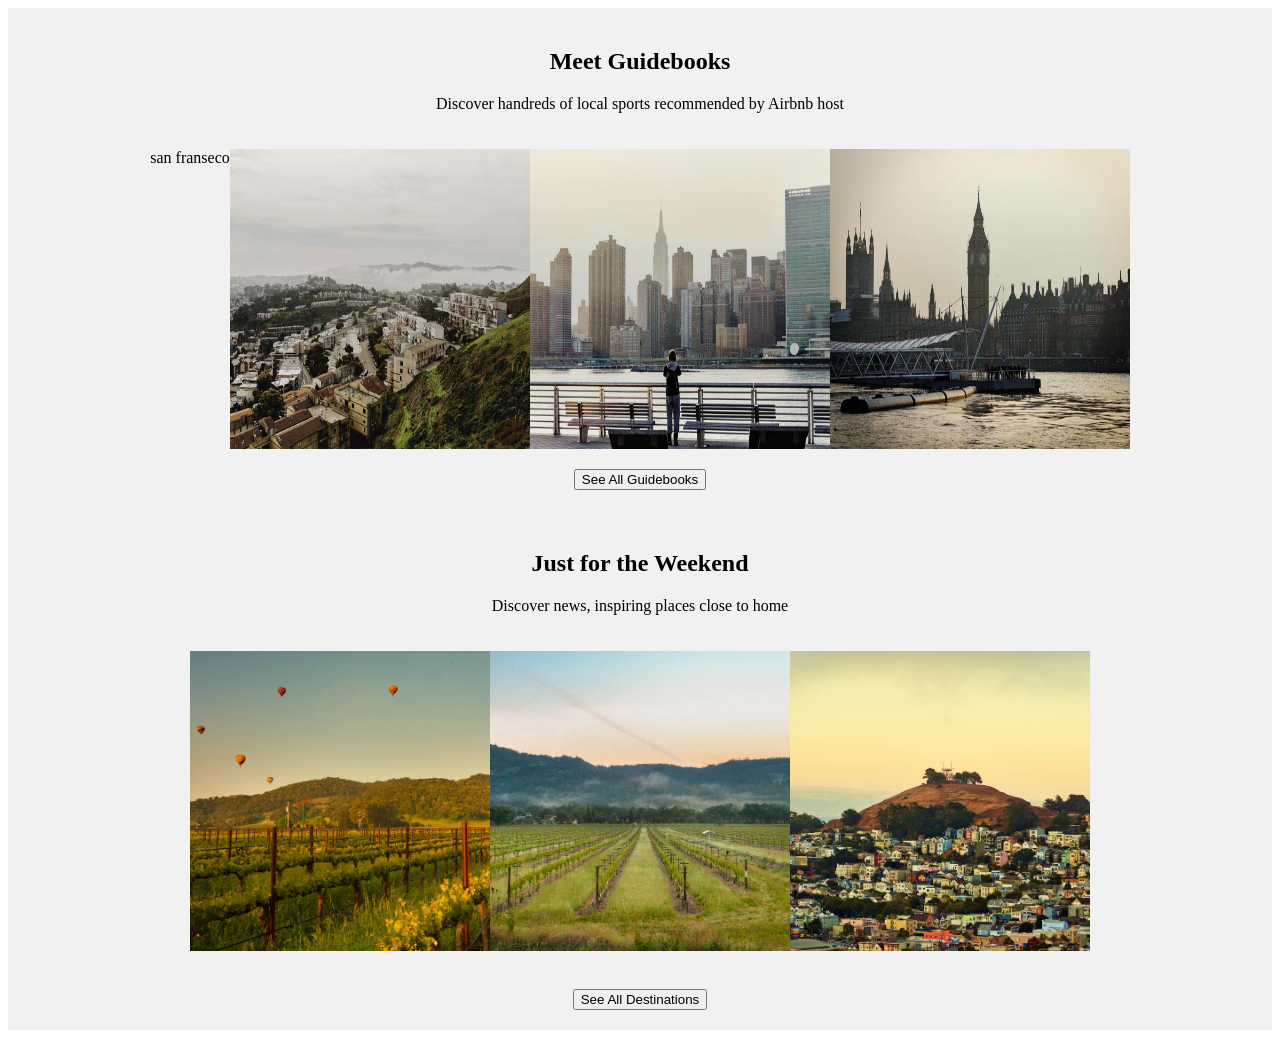
<file: Week_02/Homework/01-airbnb-layout/index.html>
<!DOCTYPE html>
<html lang="en">
<head>
  <meta charset="UTF-8">
  <meta name="viewport" content="width=device-width, initial-scale=1">
  <link rel="stylesheet" type="text/css" href="css/style.css">
  <title>Hello Front-End</title>
</head>
<body>
  <header>
       <h2>Meet Guidebooks</h2>
       <p>Discover handreds of local sports recommended by Airbnb host</p>
  </header>
  <div class="cont">
  <div class="row1">san franseco</div>
    <img src="img/san-francisco.jpg" style="height:300px; width:300px; alt="San Francisco">
    <img src="img/new-york.jpg" style="height:300px; width:300px; alt="New York">
    <img src="img/london.jpg" style="height:300px; width:300px; alt="London"></div></div>
     <div class="btn">
    <button>See All Guidebooks</button></div>
  </div>
  <div class="midtext">
      <h2>Just for the Weekend</h2>
      <p>Discover news, inspiring places close to home</p>
  </div>
  <div> <div class="cont2">
      <img src="img/napa.jpg" style="height:300px; width:300px; alt="Napa">
      <img src="img/sonoma.jpg" style="height:300px; width:300px; alt="Sonoma">
      <img src="img/san-francisco-2.jpg" style="height:300px; width:300px; alt="San Francisco"> </div>
      <div class="btn2"><br>
      <button>See All Destinations</button></div>
    </div>
  <footer>
  </footer>
</body>
</html>
</file>
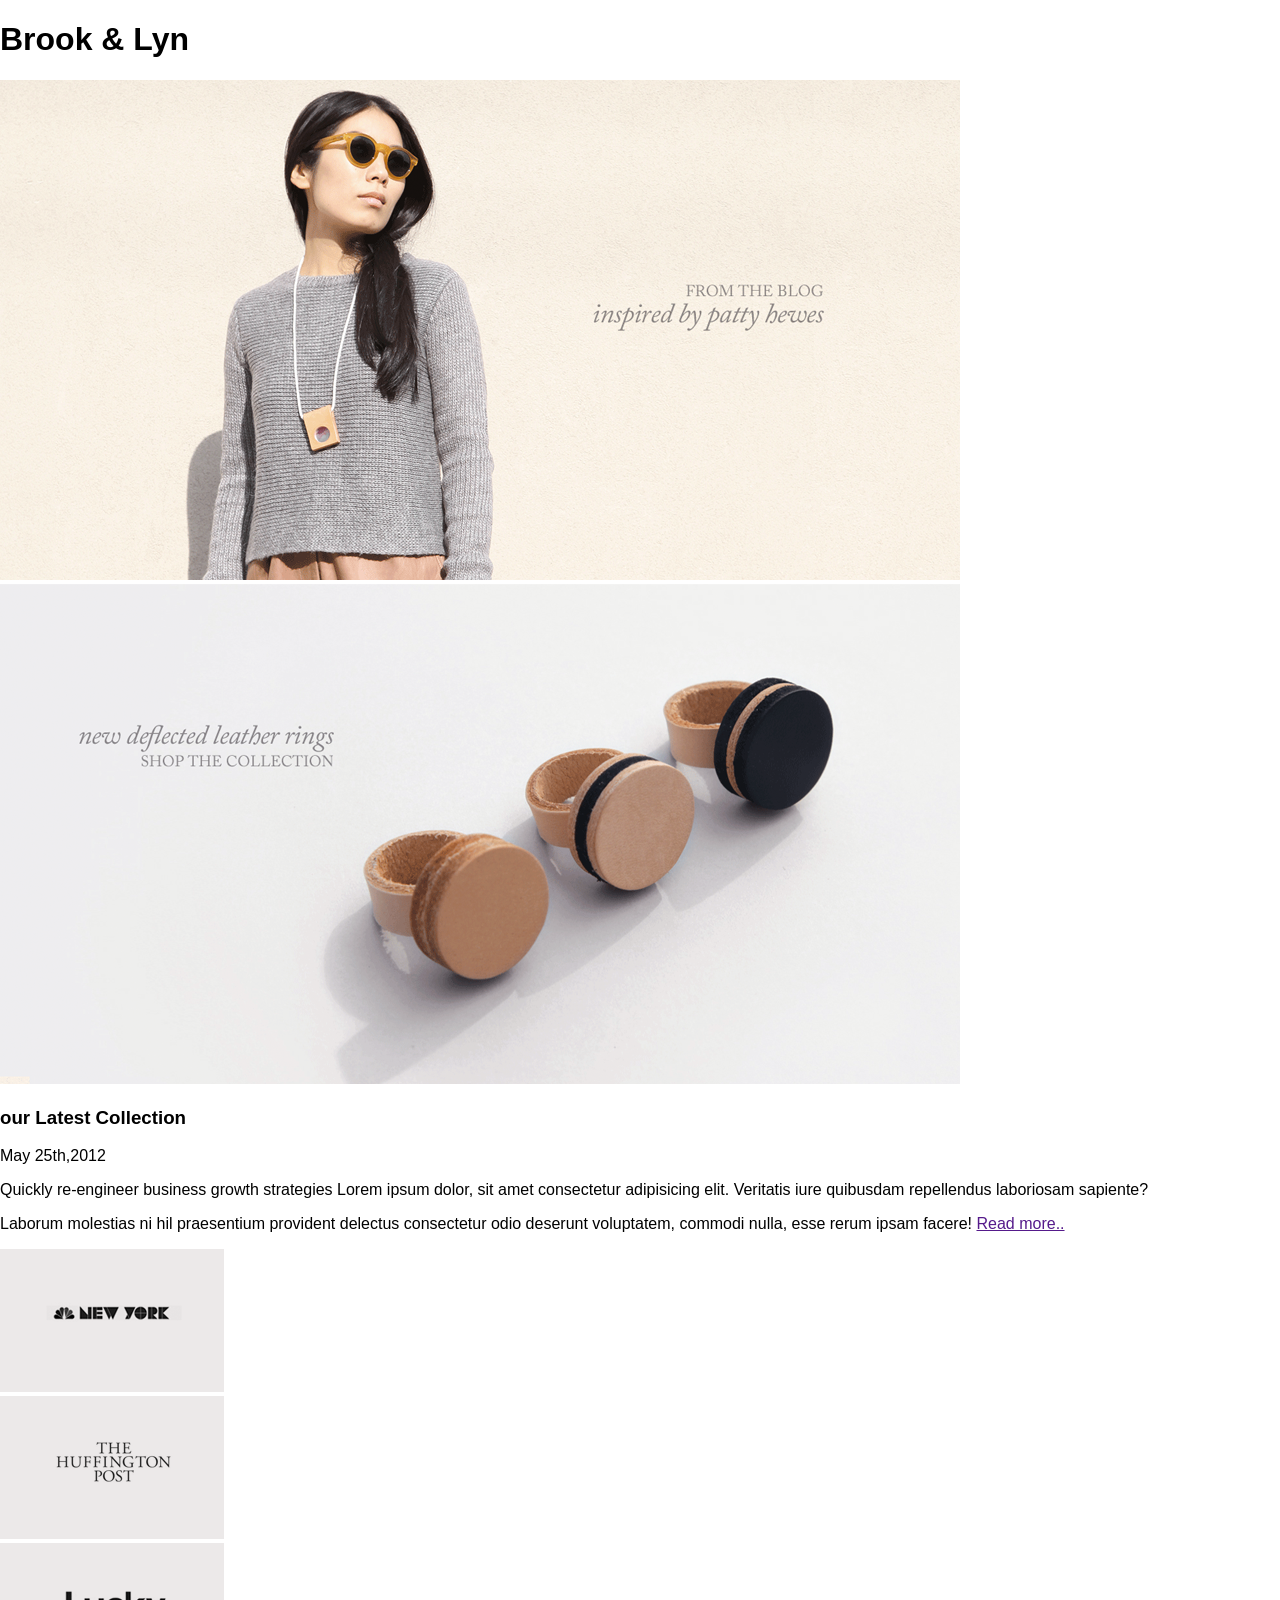
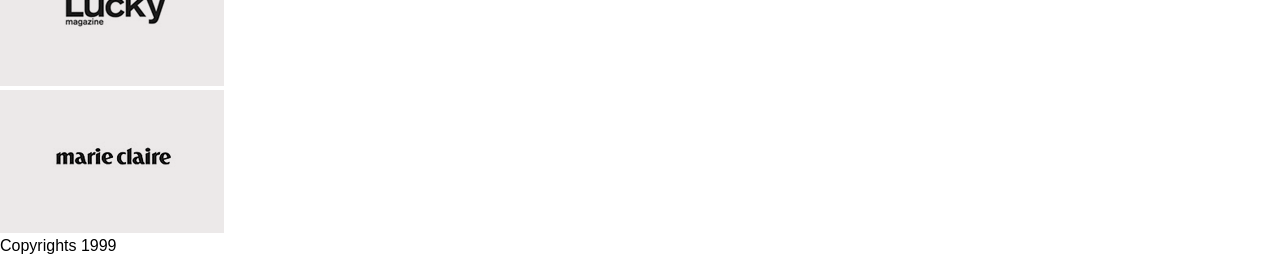
<file: Week_02/Homework/03-brooklyn-source_HW/index.html>
<!doctype html>
<html lang="en">
<head>
    	<meta charset="utf-8">
    	<meta name="description" content="">
    	<meta name="keywords" content="">
	
		<title>Brook &amp; Lyn</title>
		
		<!-- external CSS link -->
		<link rel="stylesheet" href="css/normalize.css">
		<link rel="stylesheet" href="css/style.css">
</head>

<body>
		<h1>Brook & Lyn</h1>
		<img class="head-img"  src="images/home-bloghero.png" alt="Home bloghero">
		<img class="head-img" src="images/home-rings.png" alt="Home rings">

	<div id="container">

<!-- <section> -->
<h3> our Latest Collection</h3>
<p class="date"> May 25th,2012</p>
<p>Quickly re-engineer business growth strategies Lorem ipsum dolor, sit amet consectetur adipisicing elit. Veritatis iure quibusdam repellendus laboriosam sapiente? </p>
<p>Laborum molestias ni hil praesentium provident delectus consectetur odio deserunt voluptatem, commodi nulla, esse rerum ipsam facere! <a href="" >Read more..
</a> 
</p>
</section>

<div class="four"></div><img class="logos" src="images/press-nbcnewyork.gif" alt=""></div>
<div class="four"><img class="logos" src="images/press-huffpost.gif" alt=""></div>
<div class="four"><img class="logos" src="images/press-logo_lucky.gif" alt=""></div>
<div class="four"><img class="logos" src="images/press-marieclaire.gif" alt=""></div>

<footer>Copyrights 1999 </footer>
	</div><!-- #container --> 
</body>
</html>
</file>
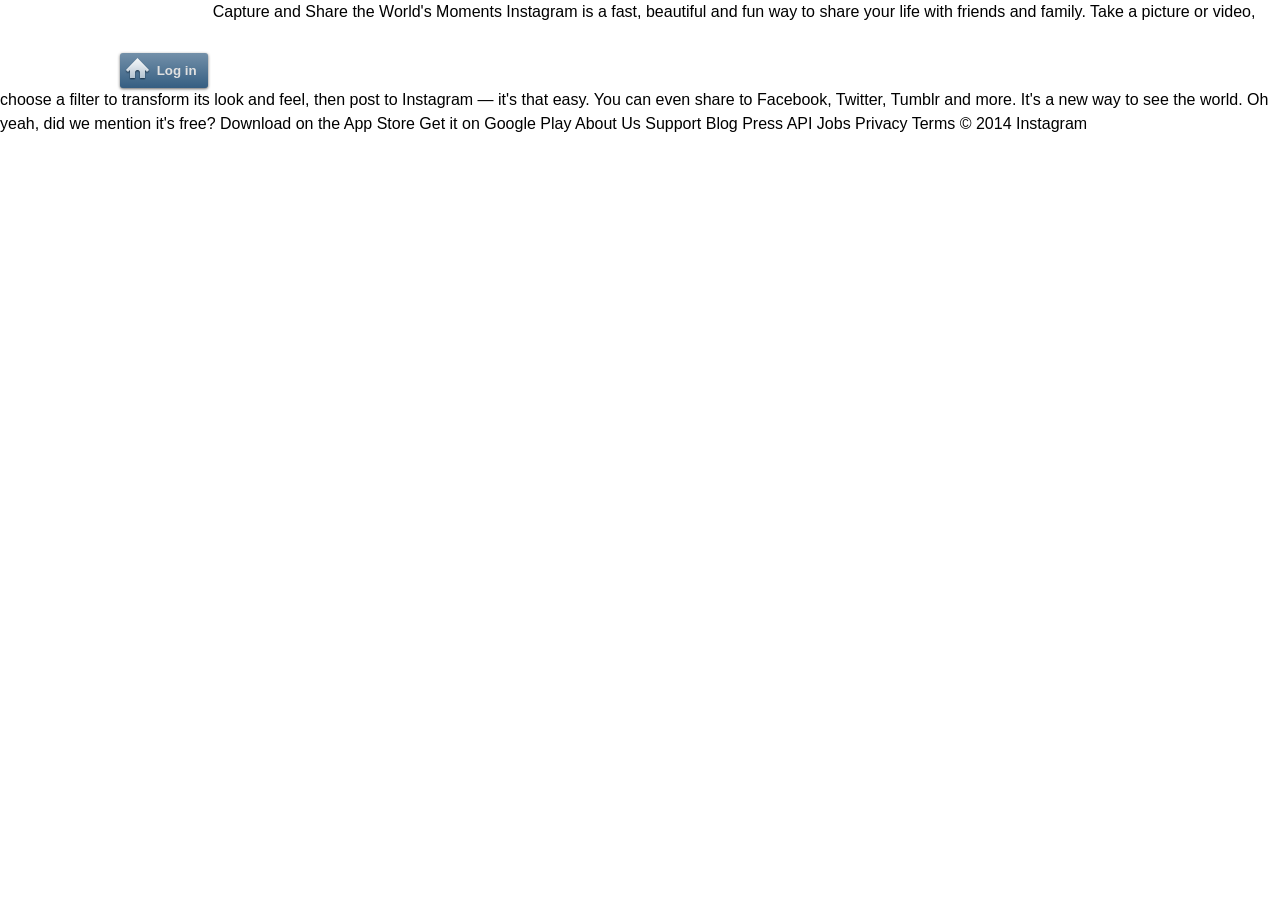
<file: Week_02/Homework/04-instagram-replication_LAB/index.html>
<!DOCTYPE html>
<html lang="en">
<head>
  <title>Instagram</title>
  <link href="css/main.css" rel="stylesheet">
</head>
<body>

<!-- Use this button for the login -->
<button class="btn_login"><span>Log in</span></button>

<!-- Use this content for the page where needed: -->
  Capture and Share the World's Moments

  Instagram is a fast, beautiful and fun way to share your life with friends and family.

  Take a picture or video, choose a filter to transform its look and feel, then post to Instagram &mdash; it's that easy. You can even share to Facebook, Twitter, Tumblr and more. It's a new way to see the world.

  Oh yeah, did we mention it's free?

  Download on the App Store
  Get it on Google Play

  About Us
  Support
  Blog
  Press
  API
  Jobs
  Privacy
  Terms

  &copy; 2014 Instagram
</body>
</html>
</file>
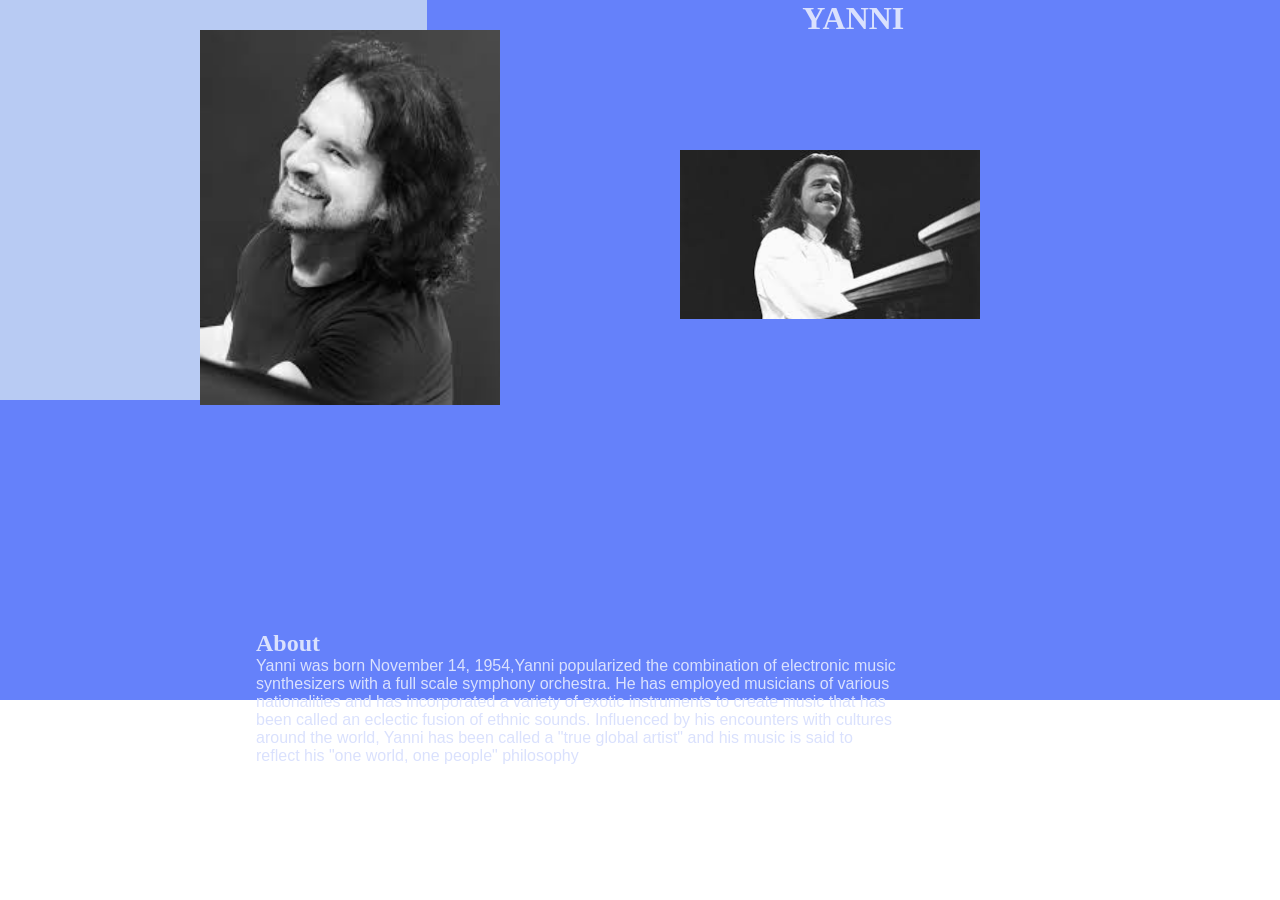
<file: Week_03/Homework/02-your-favorite-musician/index.html>
<!DOCTYPE html>
<html lang="en">
<head>
    <meta charset="UTF-8">
    <meta name="viewport" content="width=device-width, initial-scale=1.0">
    <meta http-equiv="X-UA-Compatible" content="ie=edge">
    <title>fav musician</title>
    <link rel="stylesheet" href="style.css">
</head>
<body>
    <div class="container">
        <div class="box1"> </div>
        <div class="box2"> 
            <h1>YANNI</h1>
        </div>
        <div class="box3">
            <img src="pic1.jpg" alt="yanni">
        </div>
        <div class="box4">
            <img src="pic2.jpg" alt="yanni">
        </div>
        <div class="box5"> </div>
        <div class="box6">
                <h2>About</h2>
                <p>Yanni was born November 14, 1954,Yanni popularized the combination of electronic music synthesizers with a full scale symphony orchestra.
                     He has employed musicians of various nationalities and has incorporated a variety of exotic instruments to create music that has been called an eclectic fusion of ethnic sounds.
                     Influenced by his encounters with cultures around the world,
                     Yanni has been called a "true global artist" and his music is said to reflect his "one world, one people" philosophy</p>

        </div>
    </div>
    
</body>
</html>
</file>
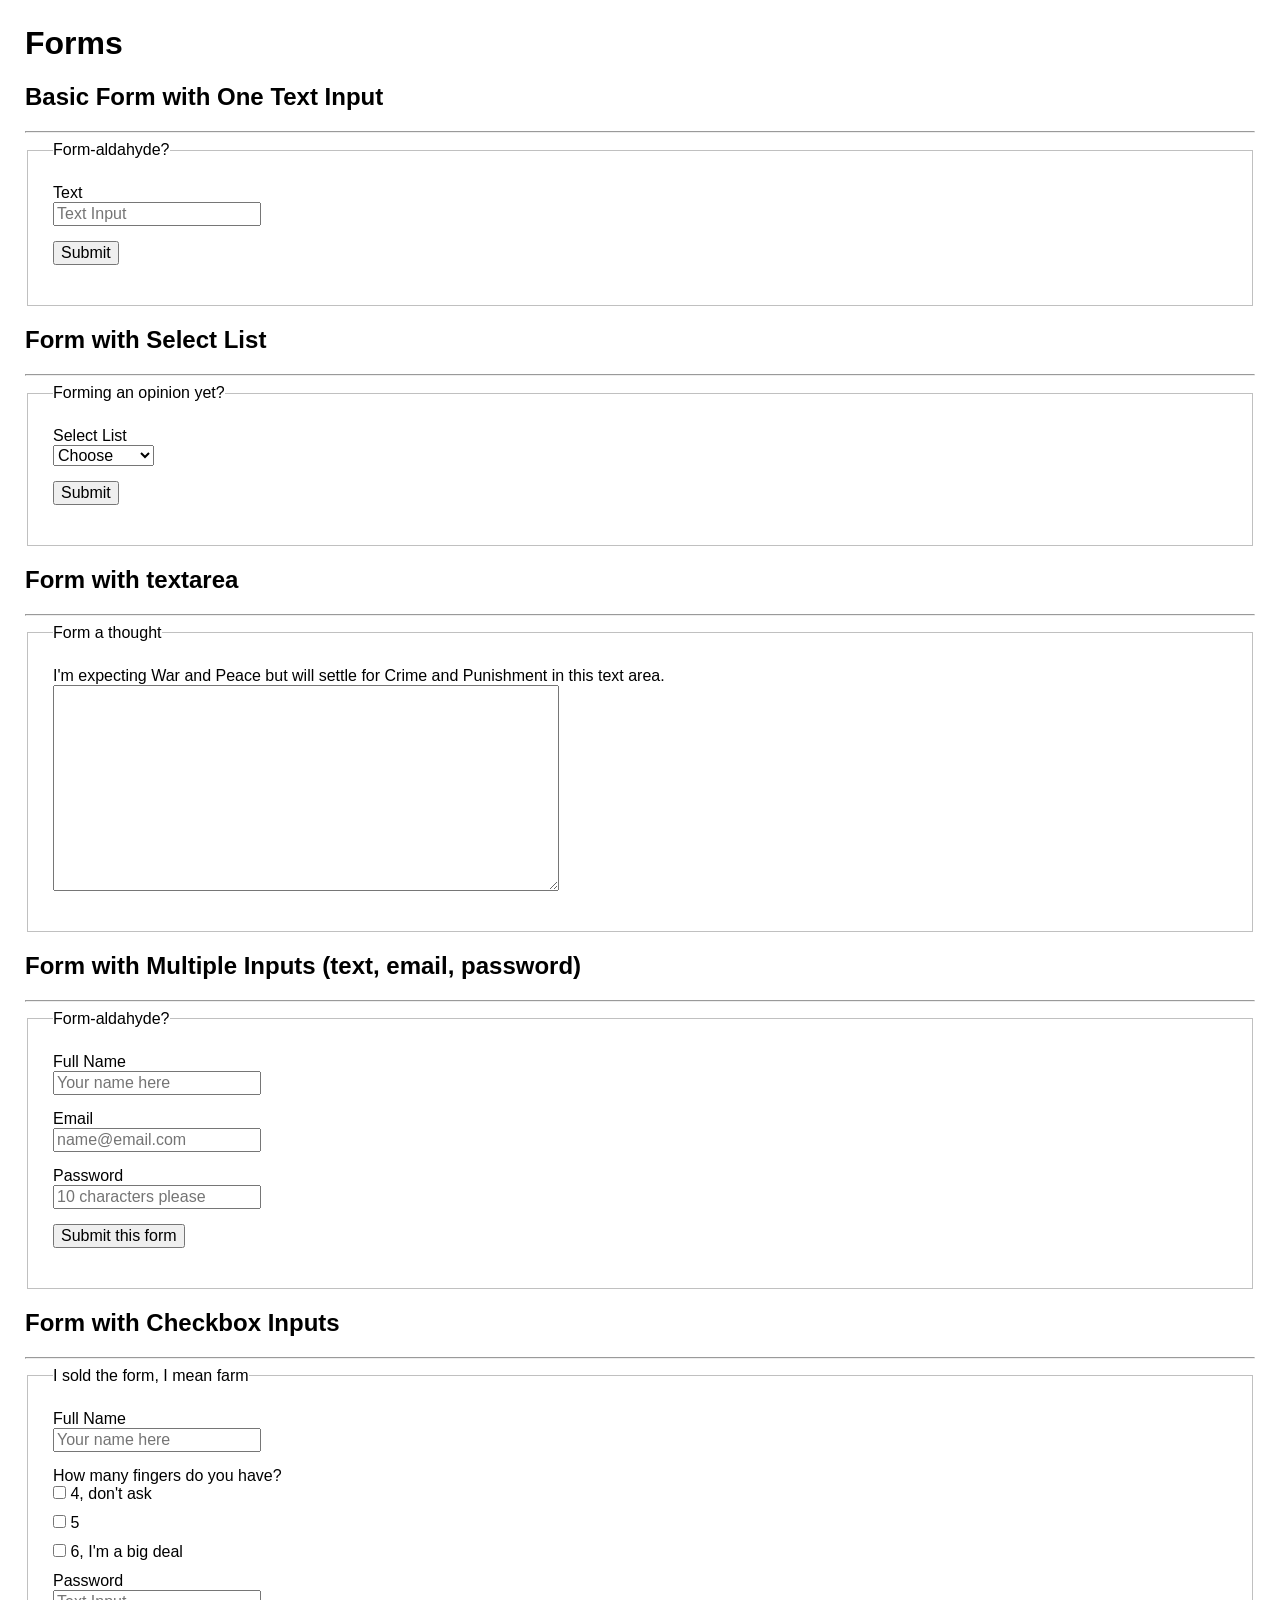
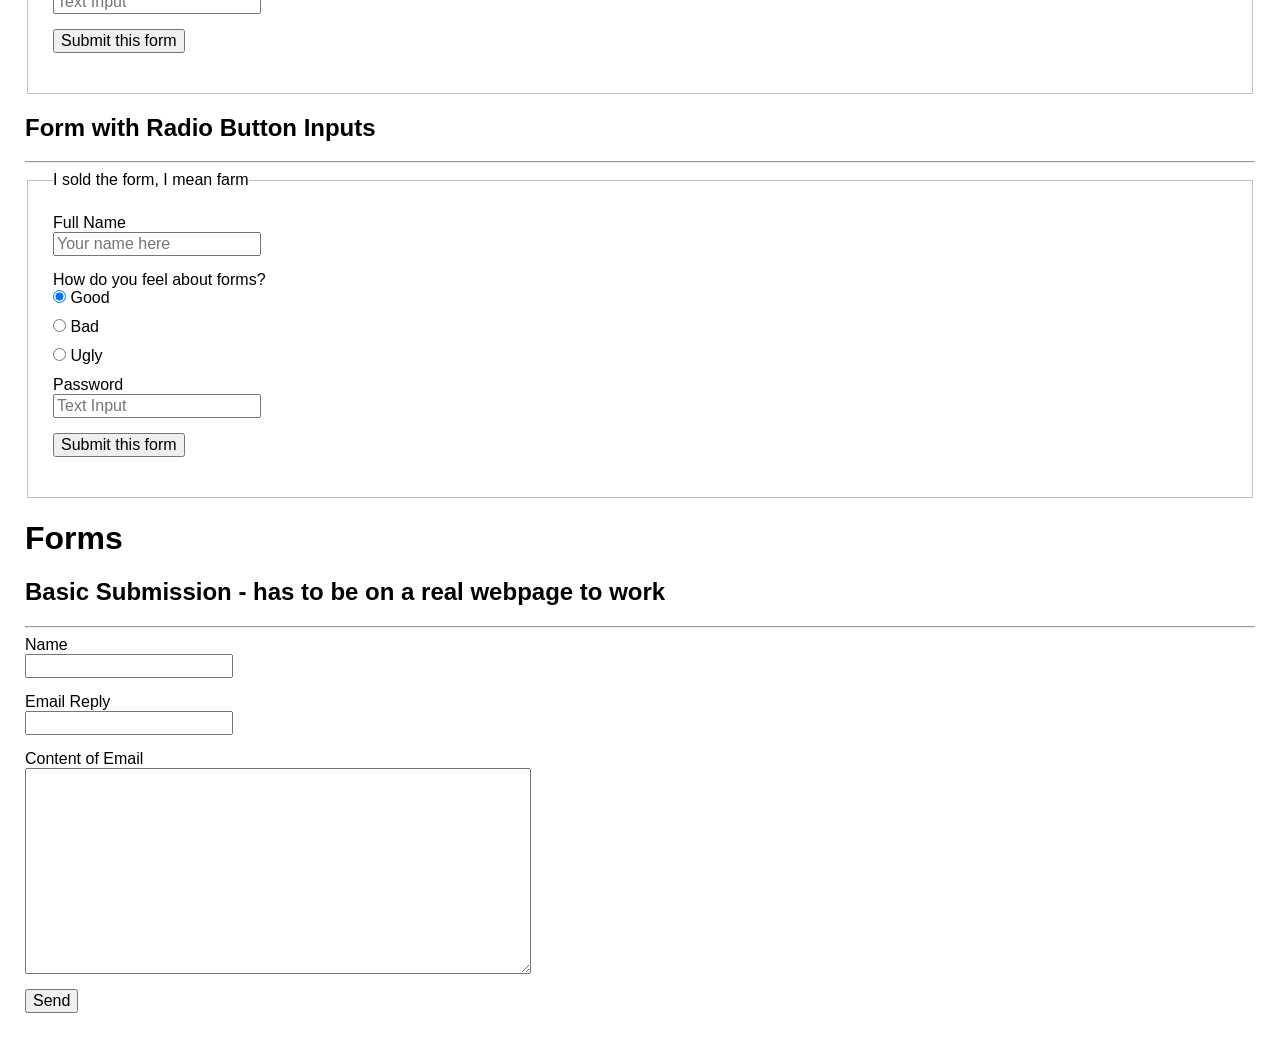
<file: Week_07/assignments/02-forming-up/index.html>
<!doctype html>
<html>
<head>
  <title>FORMS</title>
  <link rel="stylesheet" href="css/normalize.css">
  <link rel="stylesheet" href="css/main.css">
</head>
<body>
  <section class="forming-an-opinion">
    <h1 id="start-of-page">Forms</h1>
    <h2>Basic Form with One Text Input</h2>
    <hr>
    <form>
      <fieldset>
        <legend>Form-aldahyde?</legend>
        <label for="text">Text</label>
        <input type="text" id="text" placeholder="Text Input">
        <button type="submit">Submit</button>
      </fieldset>
    </form>
    <h2>Form with Select List</h2>
    <hr>
    <form>
      <fieldset>
        <legend>Forming an opinion yet?</legend>
        <label for="select">Select List</label>
        <select id="select">
          <option value>Choose</option>
          <optgroup label="Option Group 1">
            <option value>Option 1</option>
            <option value>Option 2</option>
          </optgroup>
        </select>
        <button type="submit">Submit</button>
      </fieldset>
    </form>
    <h2>Form with textarea</h2>
    <hr>
    <form>
      <fieldset>
        <legend>Form a thought</legend>
        <label for="textapalooza">I'm expecting War and Peace but will settle for Crime and Punishment in this text area.</label>
        <textarea id="textarea-1"></textarea>
      </fieldset>
    </form>
    <h2>Form with Multiple Inputs (text, email, password)</h2>
    <hr>
    <form>
      <fieldset>
        <legend>Form-aldahyde?</legend>
        <label for="full-name">Full Name</label>
        <input type="text" id="full-name" placeholder="Your name here">
        <label for="email">Email</label>
        <input type="text" id="email" placeholder="name@email.com">
        <label for="password">Password</label>
        <input type="text" id="password" placeholder="10 characters please">
        <input type="submit" value="Submit this form">
      </fieldset>
    </form>
    <h2>Form with Checkbox Inputs</h2>
    <hr>
    <form>
      <fieldset>
        <legend>I sold the form, I mean farm</legend>
        <label for="full-name">Full Name</label>
        <input type="text" id="full-name" placeholder="Your name here">
        <label for="checkbox-container">How many fingers do you have?</label>
        <div class="checkbox-container">
          <div class="checkbox">
            <input type="checkbox" id="checkbox1">
            <label for="checkbox1"><span>4, don't ask</span></label>
          </div>
          <div class="checkbox">
            <input type="checkbox" id="checkbox2">
            <label for="checkbox2"><span>5</span></label>
          </div>
          <div class="checkbox">
            <input type="checkbox" id="checkbox3">
            <label for="checkbox3"><span>6, I'm a big deal</span></label>
          </div>
        </div>
        <label for="password">Password</label>
        <input type="text" id="password" placeholder="Text Input">
        <input type="submit" value="Submit this form">
      </fieldset>
    </form>
    <h2>Form with Radio Button Inputs</h2>
    <hr>
    <form>
      <fieldset>
        <legend>I sold the form, I mean farm</legend>
        <label for="full-name">Full Name</label>
        <input type="text" id="full-name" placeholder="Your name here">
        <label for="radio-container">How do you feel about forms?</label>
        <div class="radio-container">
          <div class="radio">
            <input type="radio" id="radio1" name="radio-group" checked>
            <label for="radio1"><span>Good</span></label>
          </div>
          <div class="radio">
            <input type="radio" id="radio2" name="radio-group">
            <label for="radio2"><span>Bad</span></label>
          </div>
          <div class="radio">
            <input type="radio" id="radio3" name="radio-group">
            <label for="radio3"><span>Ugly</span></label>
          </div>
        </div>
        <label for="password">Password</label>
        <input type="text" id="password" placeholder="Text Input">
        <input type="submit" value="Submit this form">
      </fieldset>
    </form>
    <h1 id="start-of-page">Forms</h1>
    <h2>Basic Submission - has to be on a real webpage to work</h2>
    <hr>
    <form action="https://formspree.io/test@example.com" method="POST">
      <label for="fullname">Name</label>
      <input type="text" name="name" id="fullname">
      <label for="emailaddy">Email Reply</label>
      <input type="email" name="_replyto" id="emailaddy">
      <label for="the_content">Content of Email</label>
      <textarea name="the-content" id="the_content"></textarea>
      <input type="submit" value="Send">
    </form>
  </section>

  <script src="https://ajax.googleapis.com/ajax/libs/jquery/3.1.0/jquery.min.js"></script>
  <script src="js/main.js"></script>
</body>
</html>
</file>
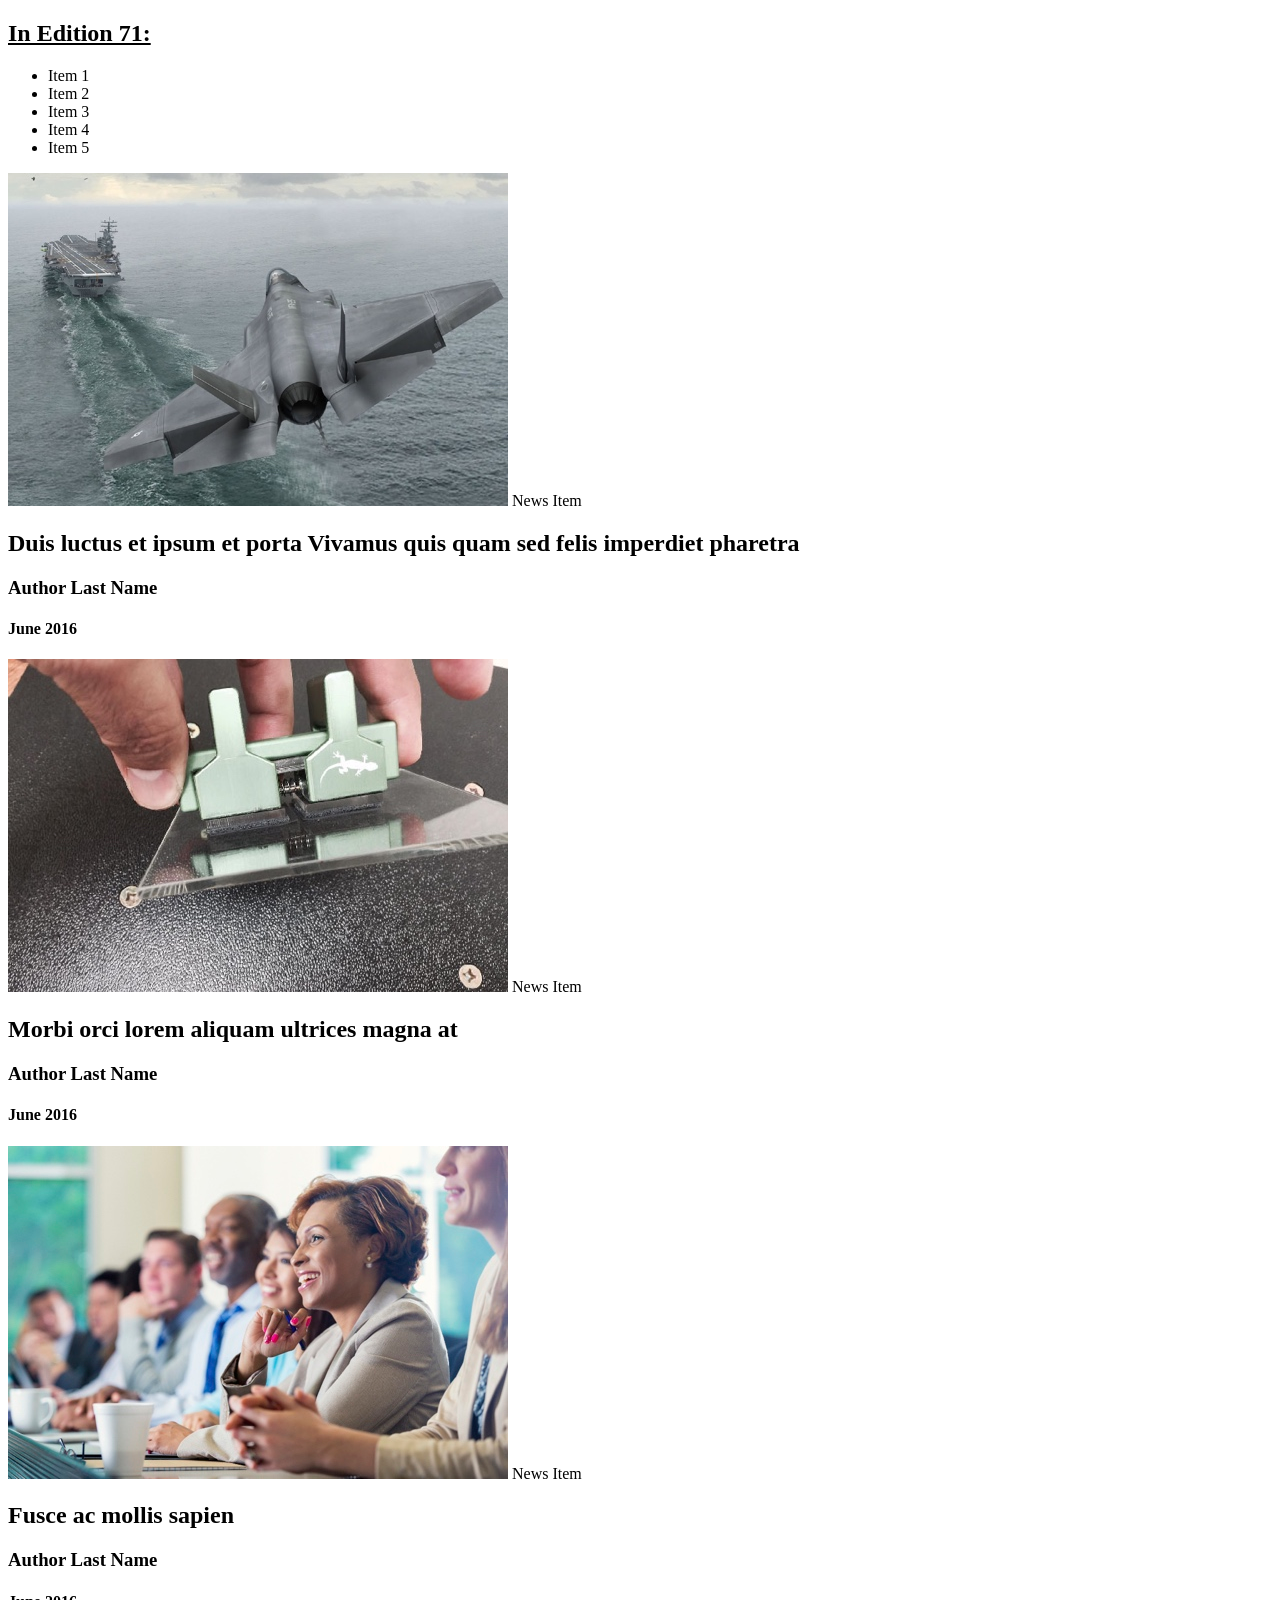
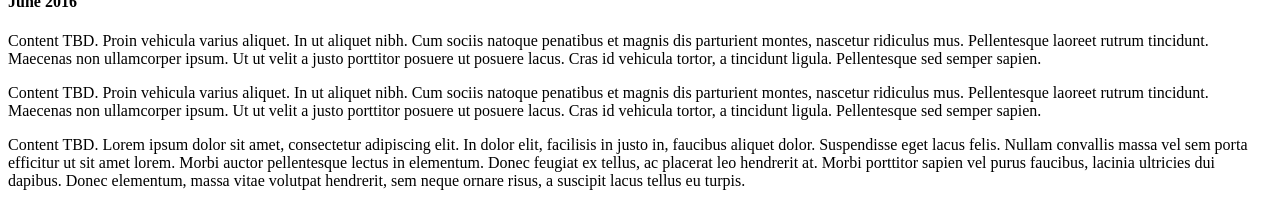
<file: Week_01/02_css_basics/assignments/05-css-experiment-time/index.html>
<!doctype html>
<html class="no-js" lang="en">
  <head>
    <meta charset="utf-8">
    <meta name="description" content="">
    <meta name="viewport" content="width=device-width, initial-scale=1">
    <title>AA Sample Page</title>

    <link rel="apple-touch-icon" href="apple-touch-icon.png">
    <link rel="stylesheet" href="main.css">
  </head>
  <body>

  <main class="aa">


    <!-- Issue Columns -->
    <section class="hp-issue-container">
      <div class="hp-issue-content">
        <h2 class="hp-issue-index">In Edition 71:</h2>
        <ul class="hp-issue-article-list">
          <li>Item 1</li>
          <li>Item 2</li>
          <li>Item 3</li>
          <li>Item 4</li>
          <li>Item 5</li>
        </ul>
      </div>
    </section>

    <!-- Homepage News Layout -->
    <section class="hp-news-container">
      <div class="hp-news-block-container hp-news-block-container-1">
        <img src="img/aa_sample_3_sized.jpg" alt="F-22 landing on aircraft carrier" />
        <span class="hp-news-category">News Item</span>
        <h2 class="hp-news-title">Duis luctus et ipsum et porta Vivamus quis quam sed felis imperdiet pharetra</h2>
        <h3 class="hp-news-author">Author Last Name</h3>
        <h4 class="hp-news-date">June 2016</h4>
      </div>
      <div class="hp-news-block-container hp-news-block-container-2">
        <img src="img/aa_sample_9_sized.jpg" alt="Electronic chip board" />
        <span class="hp-news-category">News Item</span>
        <h2 class="hp-news-title">Morbi orci lorem aliquam ultrices magna at</h2>
        <h3 class="hp-news-author">Author Last Name</h3>
        <h4 class="hp-news-date">June 2016</h4>
      </div>
      <div class="hp-news-block-container hp-news-block-container-3">
        <img src="img/aa_sample_7_sized.jpg" alt="Racially diverse board meeting" />
        <span class="hp-news-category">News Item</span>
        <h2 class="hp-news-title">Fusce ac mollis sapien</h2>
        <h3 class="hp-news-author">Author Last Name</h3>
        <h4 class="hp-news-date">June 2016</h4>
      </div>
    </section>
  </main>

  <footer class="footer-container">
    <div class="footer-block-container footer-block-container-1">
      <p>Content TBD. Proin vehicula varius aliquet. In ut aliquet nibh. Cum sociis natoque penatibus et magnis dis parturient montes, nascetur ridiculus mus. Pellentesque laoreet rutrum tincidunt. Maecenas non ullamcorper ipsum. Ut ut velit a justo porttitor posuere ut posuere lacus. Cras id vehicula tortor, a tincidunt ligula. Pellentesque sed semper sapien.</p>
    </div>
    <div class="footer-block-container footer-block-container-2">
      <p>Content TBD. Proin vehicula varius aliquet. In ut aliquet nibh. Cum sociis natoque penatibus et magnis dis parturient montes, nascetur ridiculus mus. Pellentesque laoreet rutrum tincidunt. Maecenas non ullamcorper ipsum. Ut ut velit a justo porttitor posuere ut posuere lacus. Cras id vehicula tortor, a tincidunt ligula. Pellentesque sed semper sapien.</p>
    </div>
    <div class="footer-block-container footer-block-container-3">
      <p>Content TBD. Lorem ipsum dolor sit amet, consectetur adipiscing elit. In dolor elit, facilisis in justo in, faucibus aliquet dolor. Suspendisse eget lacus felis. Nullam convallis massa vel sem porta efficitur ut sit amet lorem. Morbi auctor pellentesque lectus in elementum. Donec feugiat ex tellus, ac placerat leo hendrerit at. Morbi porttitor sapien vel purus faucibus, lacinia ultricies dui dapibus. Donec elementum, massa vitae volutpat hendrerit, sem neque ornare risus, a suscipit lacus tellus eu turpis.</p>
    </div>
  </footer>

  </body>
</html>
</file>
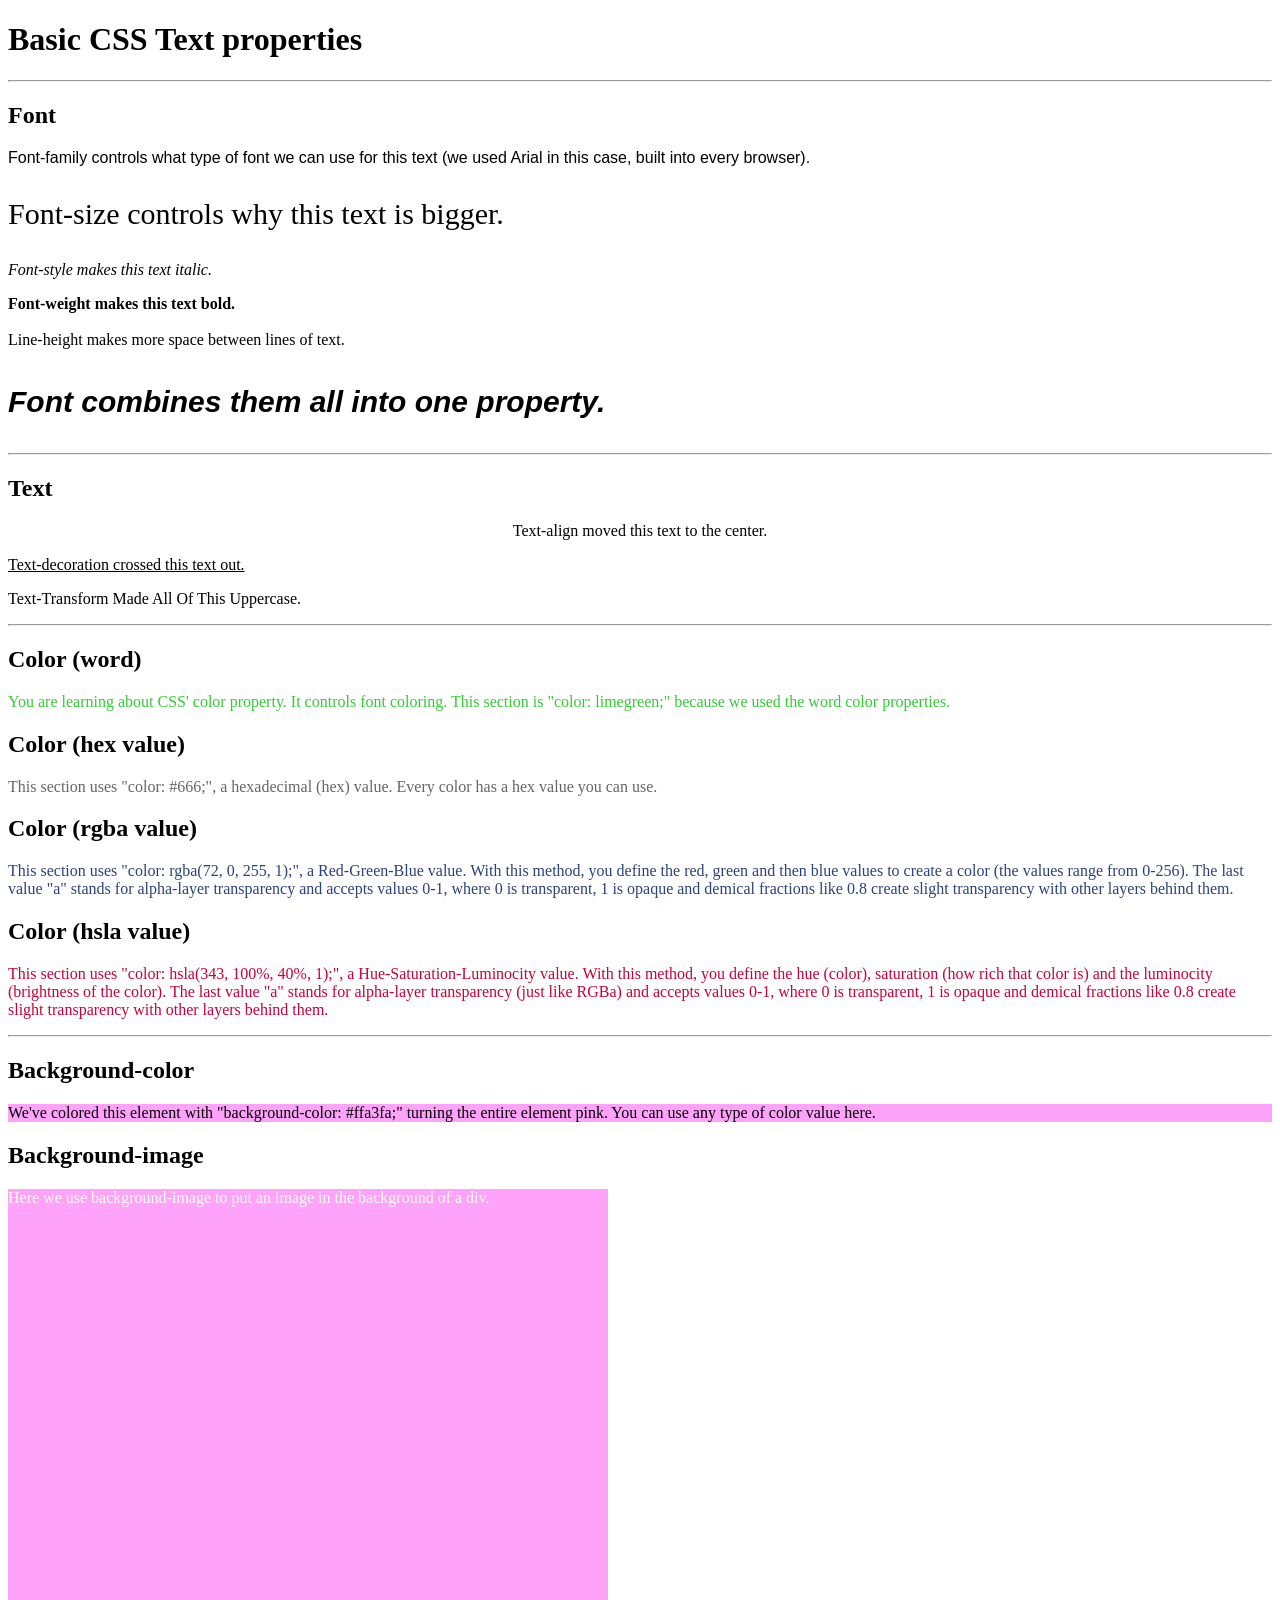
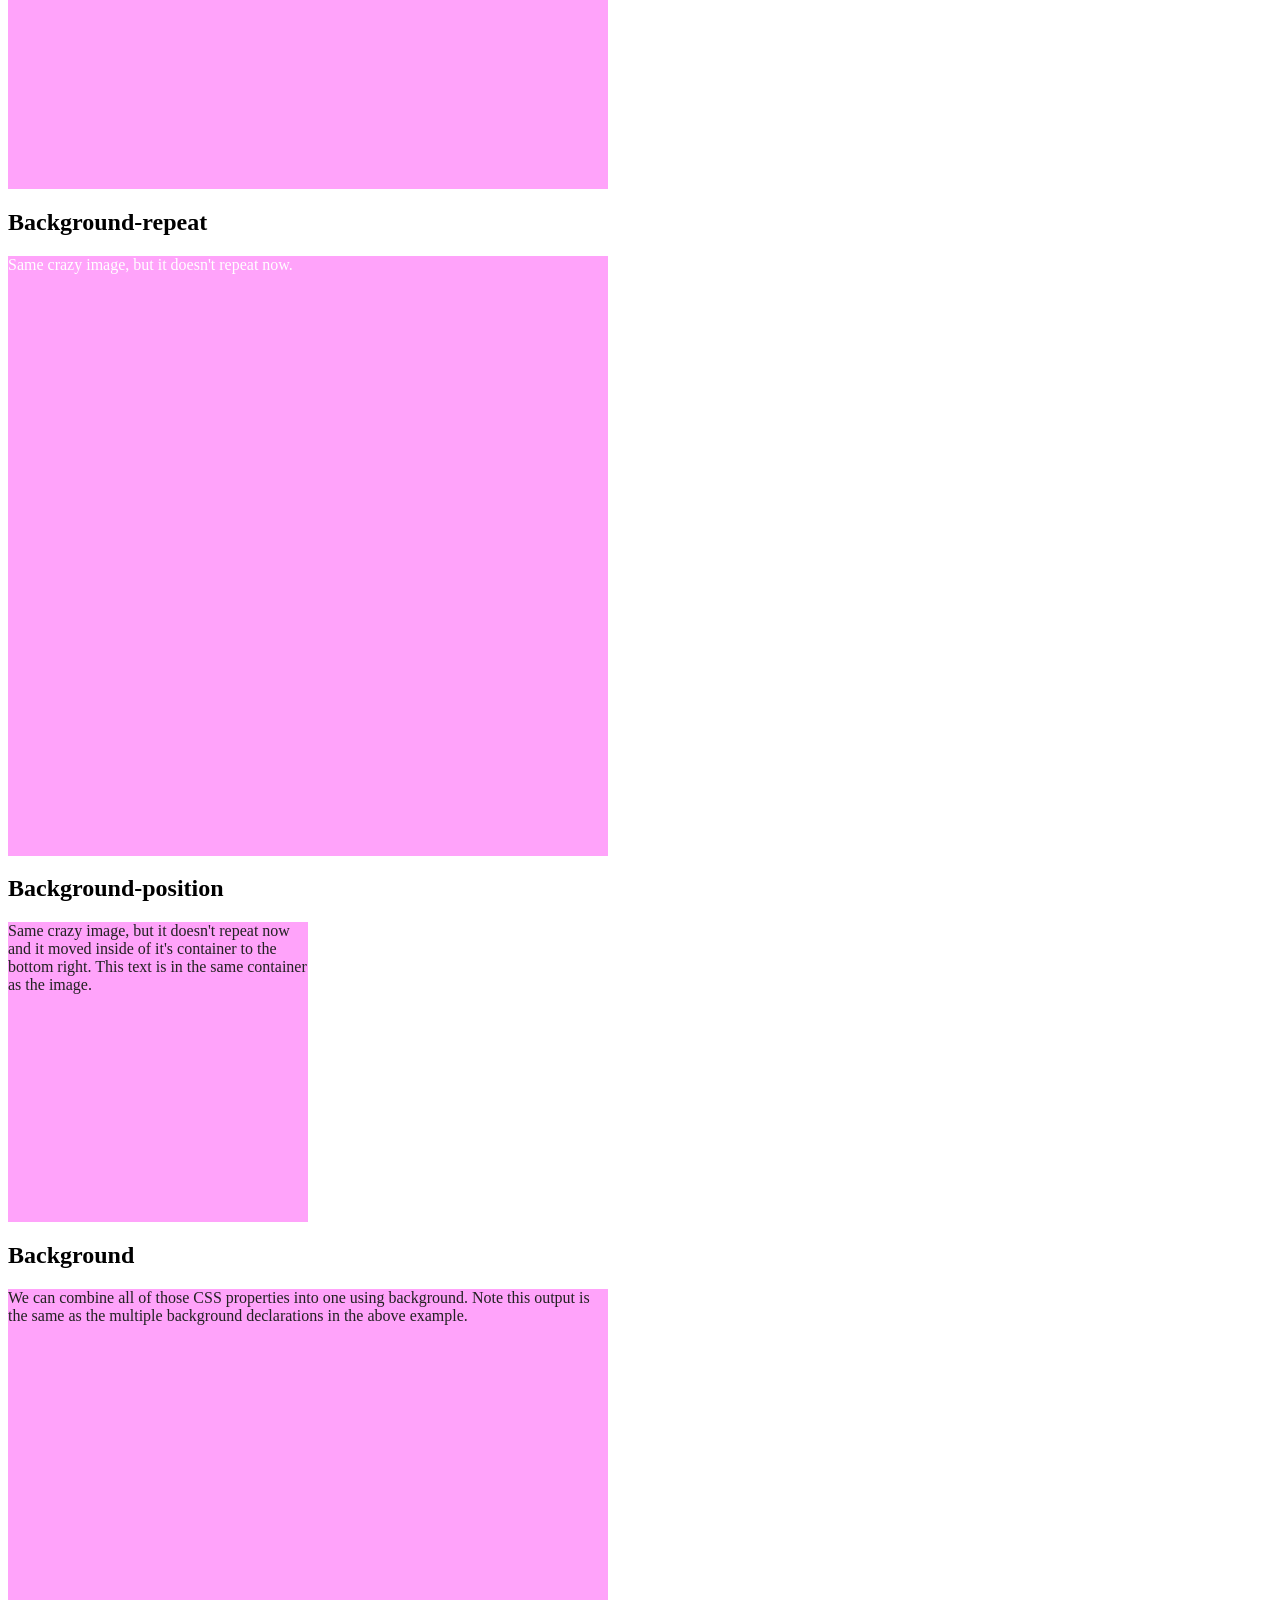
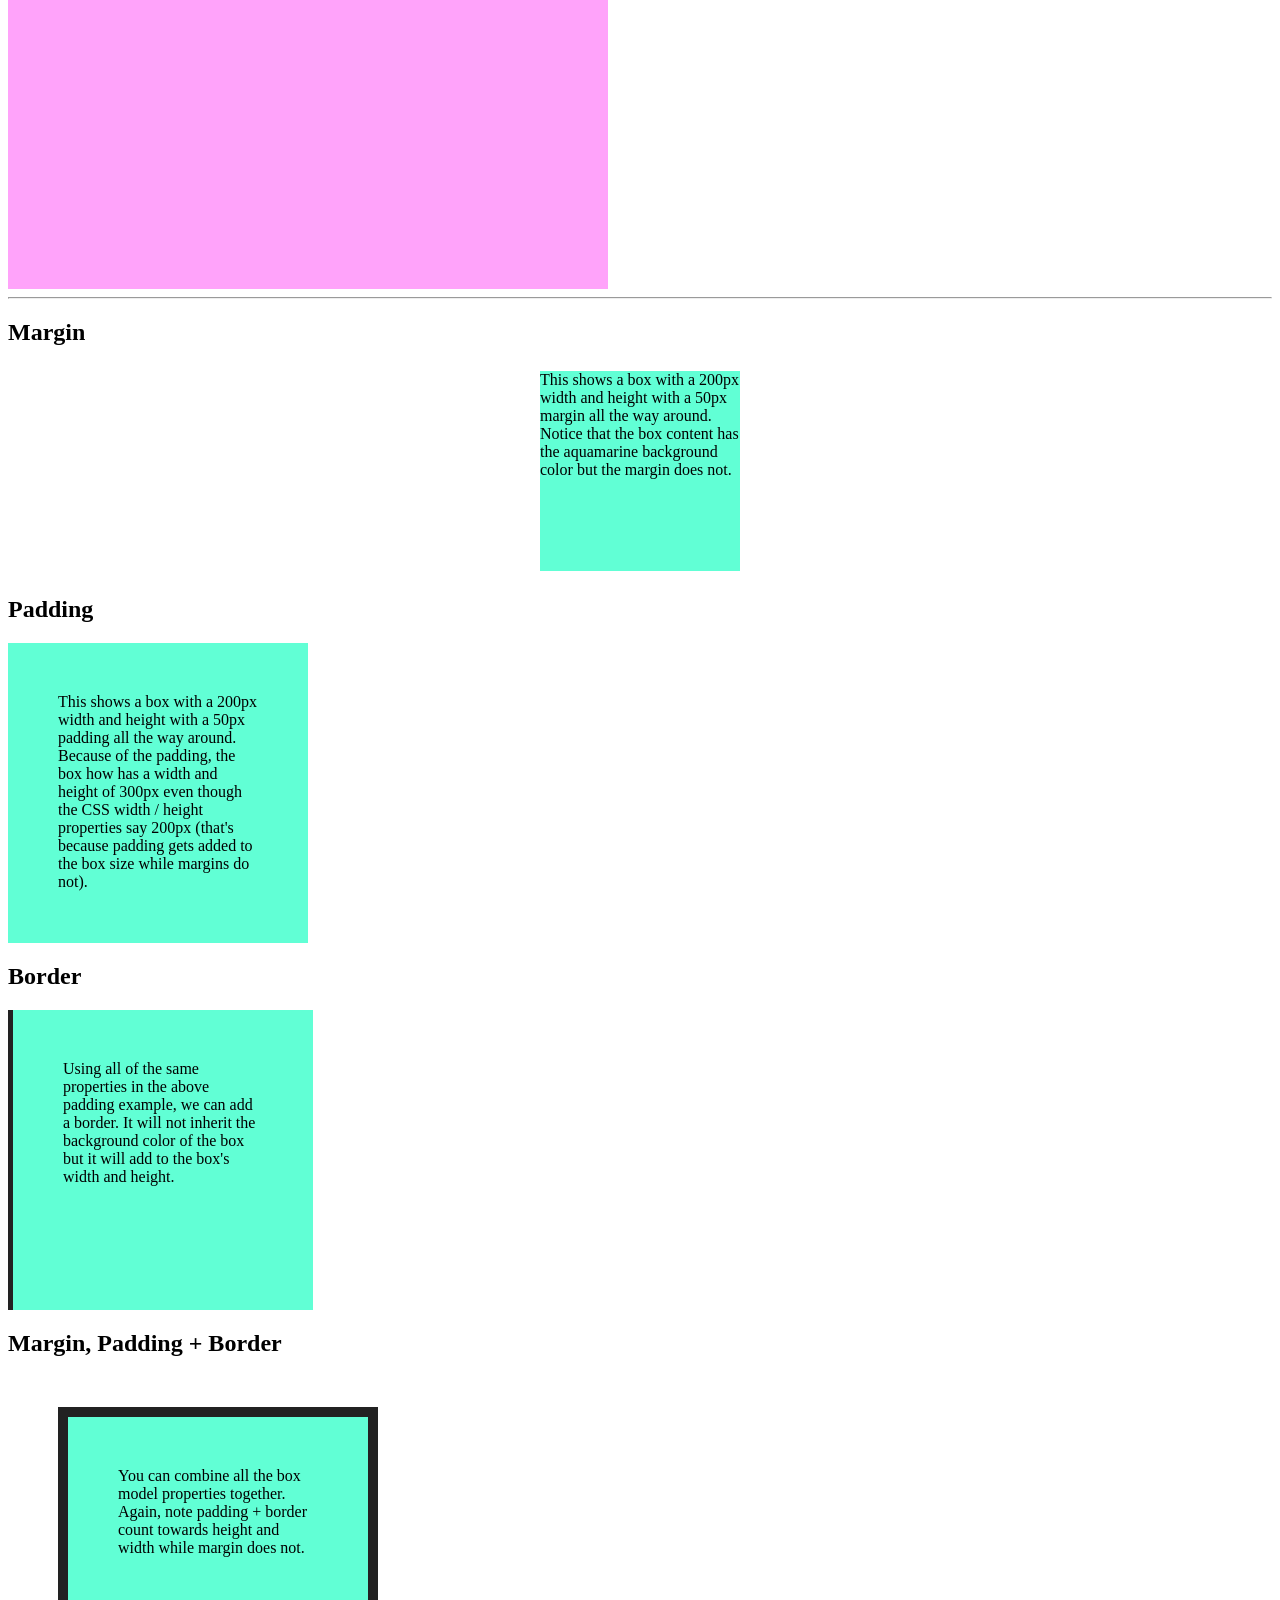
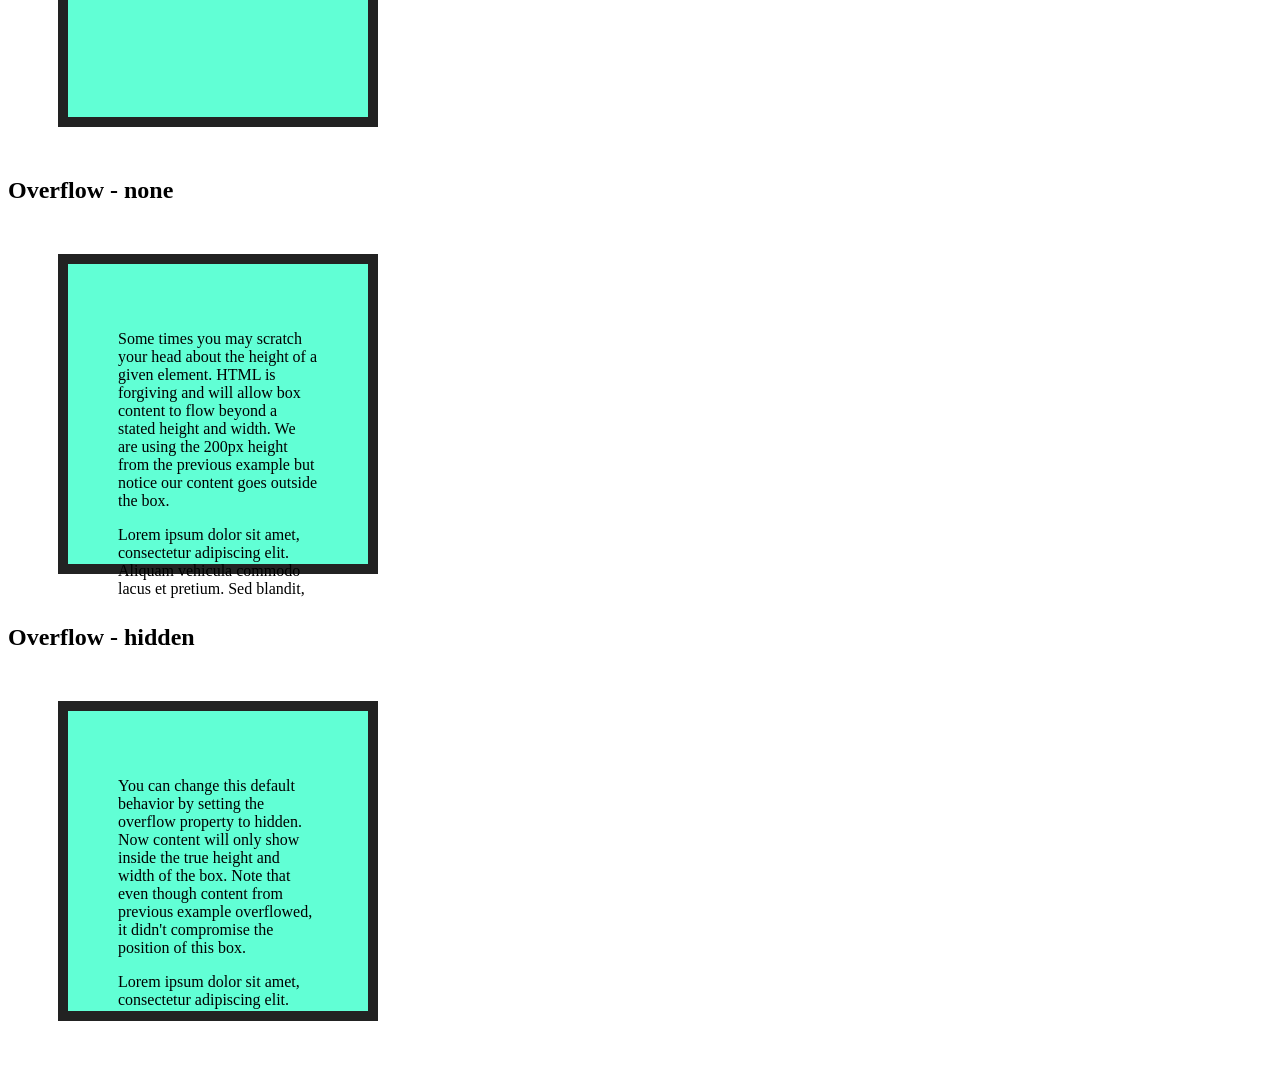
<file: Week_02/03_box_model/classwork/00-css-reference/index.html>
<!doctype html>
<html>
<head>
  <link rel="stylesheet" href="main.css">
</head>
<body>
  <h1>Basic CSS Text properties</h1>
  <hr>
  <div class="sample">
    <h2>Font</h2>
    <p class="sample-font-family">Font-family controls what type of font we can use for this text (we used Arial in this case, built into every browser).</p>
    <p class="sample-font-size">Font-size controls why this text is bigger.</p>
    <p class="sample-font-style">Font-style makes this text italic.</p>
    <p class="sample-font-weight">Font-weight makes this text bold.</p>
    <p class="sample-line-height">Line-height makes more space between lines of text.</p>
    <p class="sample-font">Font combines them all into one property.</p>
  </div>
  <hr>
  <section class="sample">
    <h2>Text</h2>
    <p class="sample-text-align">Text-align moved this text to the center.</p>
    <p class="sample-text-decoration">Text-decoration crossed this text out.</p>
    <p class="sample-text-transform">text-transform made all of this uppercase.</p>
  </section>
  <hr>
  <section class="sample">
    <h2>Color (word)</h2>
    <p class="sample-01">You are learning about CSS' color property. It controls font coloring. This section is "color: limegreen;" because we used the word color properties.</p>
  </section>
  <section class="sample">
    <h2>Color (hex value)</h2>
    <p class="sample-02">This section uses "color: #666;", a hexadecimal (hex) value. Every color has a hex value you can use.</p>
  </section>
  <section class="sample">
    <h2>Color (rgba value)</h2>
    <p class="sample-03">This section uses "color: rgba(72, 0, 255, 1);", a Red-Green-Blue value. With this method, you define the red, green and then blue values to create a color (the values range from 0-256). The last value "a" stands for alpha-layer transparency and accepts values 0-1, where 0 is transparent, 1 is opaque and demical fractions like 0.8 create slight transparency with other layers behind them.
  </section>
  <section class="sample">
    <h2>Color (hsla value)</h2>
    <p class="sample-04">This section uses "color: hsla(343, 100%, 40%, 1);", a Hue-Saturation-Luminocity value. With this method, you define the hue (color), saturation (how rich that color is) and the luminocity (brightness of the color). The last value "a" stands for alpha-layer transparency (just like RGBa) and accepts values 0-1, where 0 is transparent, 1 is opaque and demical fractions like 0.8 create slight transparency with other layers behind them.
  </section>
  <hr>
  <section class="sample">
    <h2>Background-color</h2>
    <div class="sample-05">We've colored this element with "background-color: #ffa3fa;" turning the entire element pink. You can use any type of color value here.</div>
  </section>
  <section class="sample">
    <h2>Background-image</h2>
    <div class="sample-06">Here we use background-image to put an image in the background of a div.</div>
  </section>
  <section class="sample">
    <h2>Background-repeat</h2>
    <div class="sample-07">Same crazy image, but it doesn't repeat now.</div>
  </section>
  <section class="sample">
    <h2>Background-position</h2>
    <div class="sample-08">Same crazy image, but it doesn't repeat now and it moved inside of it's container to the bottom right. This text is in the same container as the image.</div>
  </section>
  <section class="sample">
    <h2>Background</h2>
    <div class="sample-09">We can combine all of those CSS properties into one using background. Note this output is the same as the multiple background declarations in the above example.</div>
  </section>
  <hr>
  <section class="sample">
    <h2>Margin</h2>
    <div class="sample-10">This shows a box with a 200px width and height with a 50px margin all the way around. Notice that the box content has the aquamarine background color but the margin does not.</div>
  </section>
  <section class="sample">
    <h2>Padding</h2>
    <div class="sample-11">This shows a box with a 200px width and height with a 50px padding all the way around. Because of the padding, the box how has a width and height of 300px even though the CSS width / height properties say 200px (that's because padding gets added to the box size while margins do not).</div>
  </section>
  <section class="sample">
    <h2>Border</h2>
    <div class="sample-12">Using all of the same properties in the above padding example, we can add a border. It will not inherit the background color of the box but it will add to the box's width and height.</div>
  </section>
  <section class="sample">
    <h2>Margin, Padding + Border</h2>
    <div class="sample-13">You can combine all the box model properties together. Again, note padding + border count towards height and width while margin does not.</div>
  </section>
  <section class="sample">
    <h2>Overflow - none</h2>
    <div class="sample-14">
      <p>Some times you may scratch your head about the height of a given element. HTML is forgiving and will allow box content to flow beyond a stated height and width. We are using the 200px height from the previous example but notice our content goes outside the box.</p>
      <p>Lorem ipsum dolor sit amet, consectetur adipiscing elit. Aliquam vehicula commodo lacus et pretium. Sed blandit,</p>
    </div>
  </section>
  <section class="sample">
    <h2>Overflow - hidden</h2>
    <div class="sample-15">
      <p>You can change this default behavior by setting the overflow property to hidden. Now content will only show inside the true height and width of the box. Note that even though content from previous example overflowed, it didn't compromise the position of this box.</p>
      <p>Lorem ipsum dolor sit amet, consectetur adipiscing elit. Aliquam vehicula commodo lacus et pretium. Sed blandit, felis id mattis scelerisque, mi est pharetra quam, ac commodo magna magna vel justo. Suspendisse ultricies iaculis nulla eu ullamcorper. Suspendisse non est consequat, iaculis magna id, iaculis tellus. Nulla facilisis, tortor a feugiat porttitor, ex risus malesuada libero, quis faucibus mi purus eu lacus. In hac habitasse platea dictumst. Vivamus sollicitudin eros pretium ex sodales placerat lobortis eu quam. Praesent porttitor turpis nec congue euismod. Mauris dignissim, mauris feugiat commodo bibendum, ex ipsum congue nunc, a sagittis turpis risus at leo.</p>
    </div>
  </section>
</body>
</html>
</file>
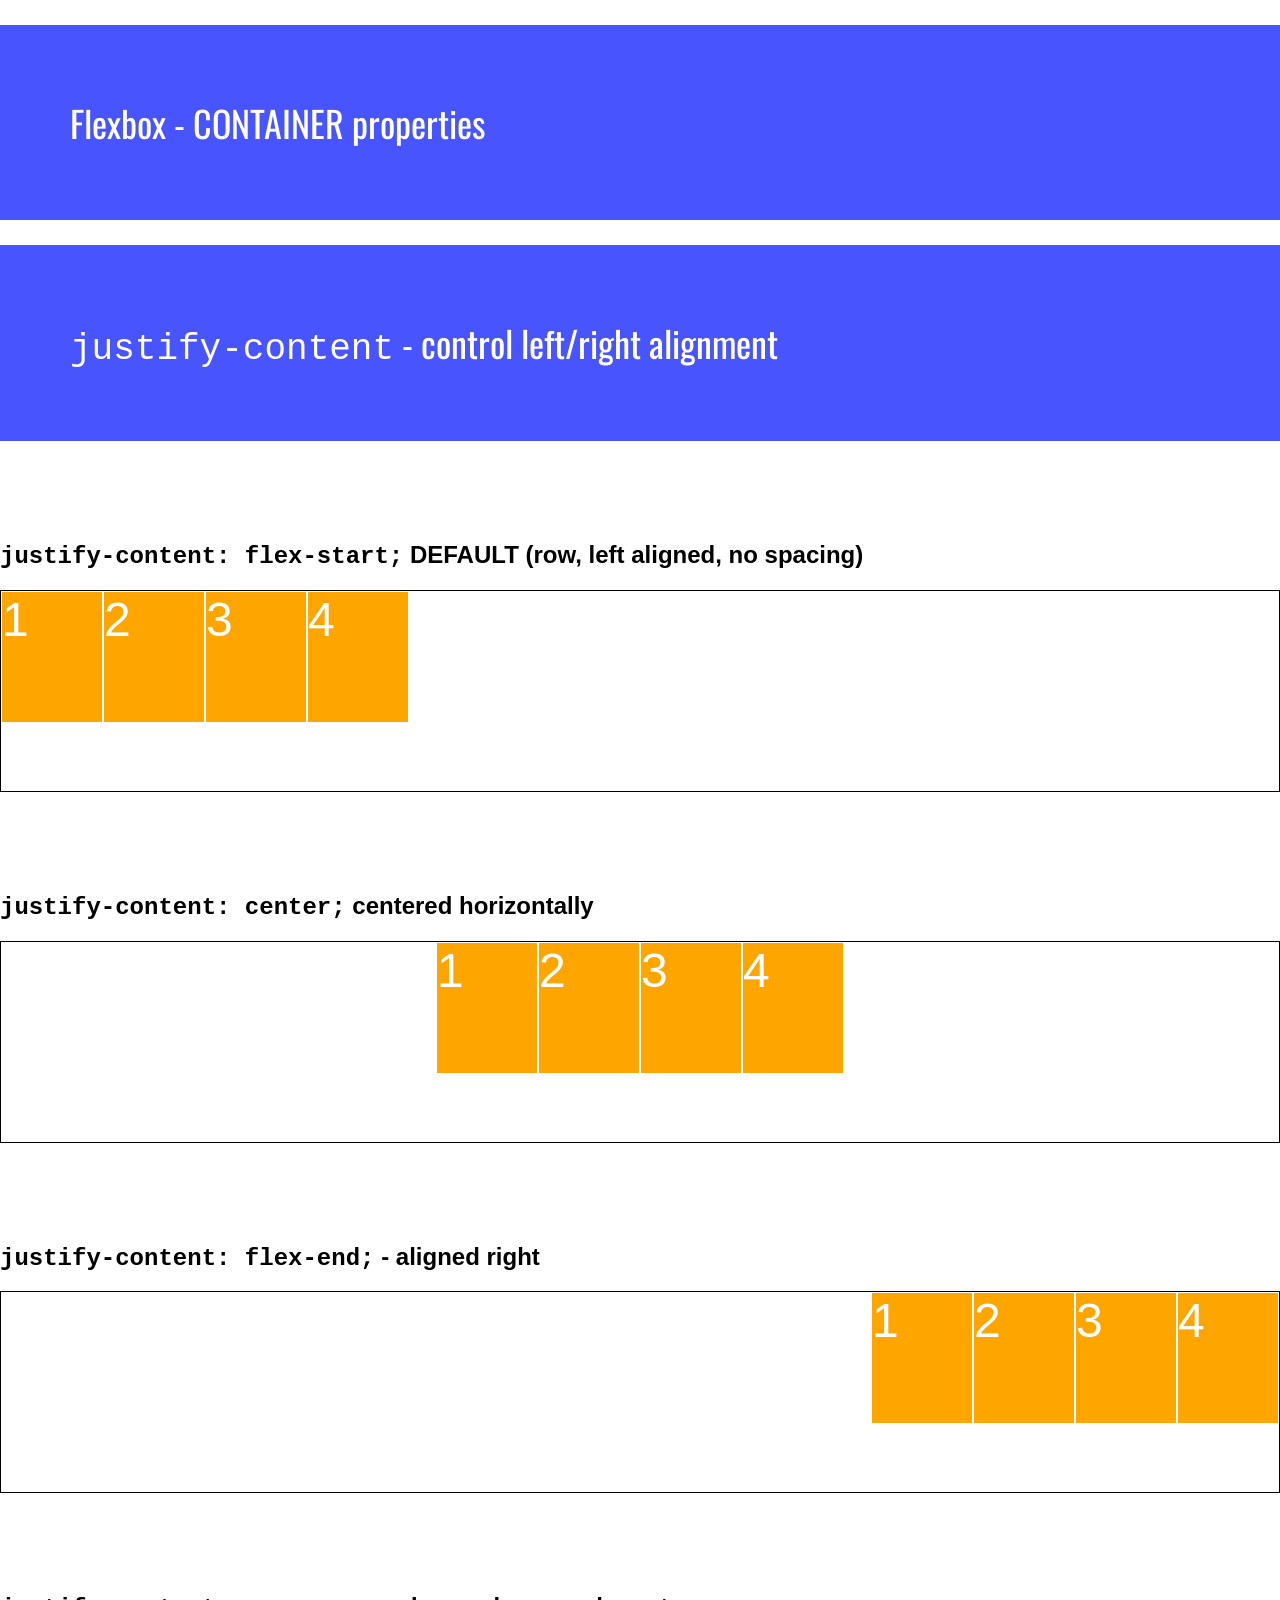
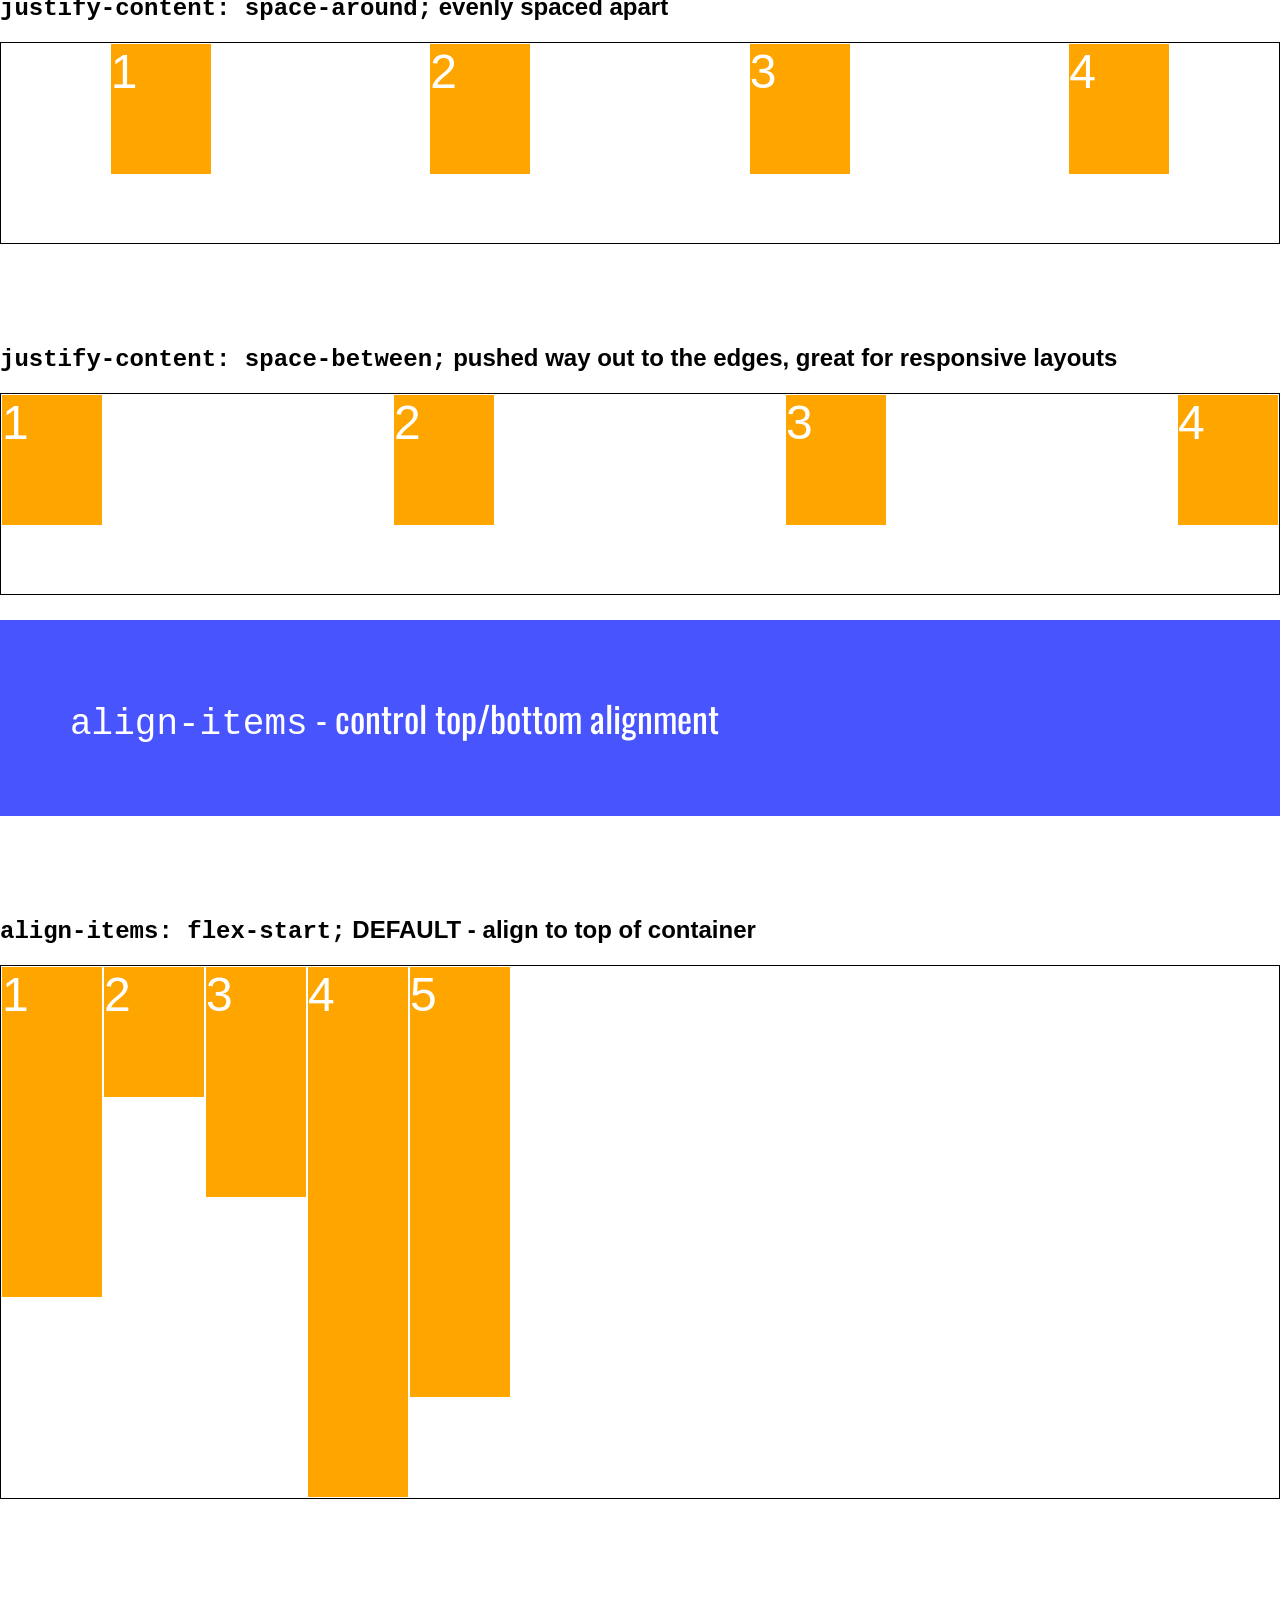
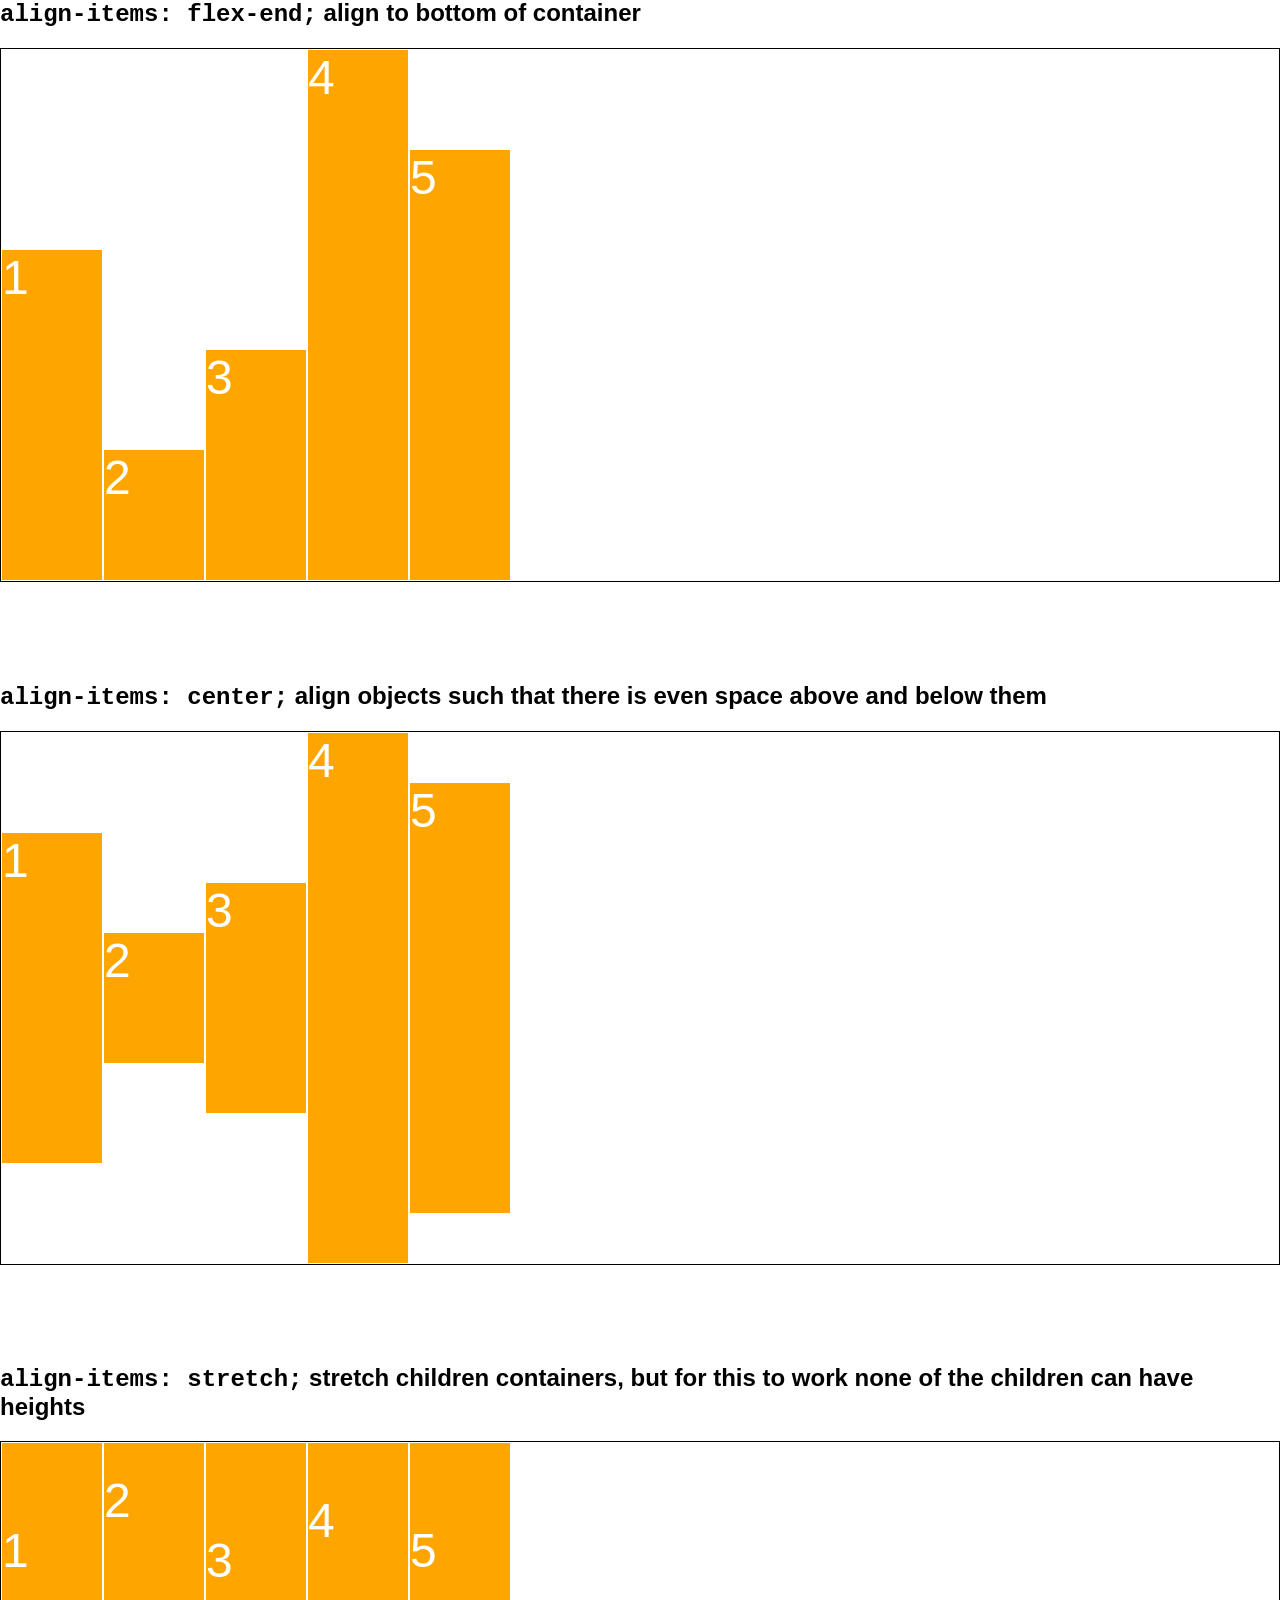
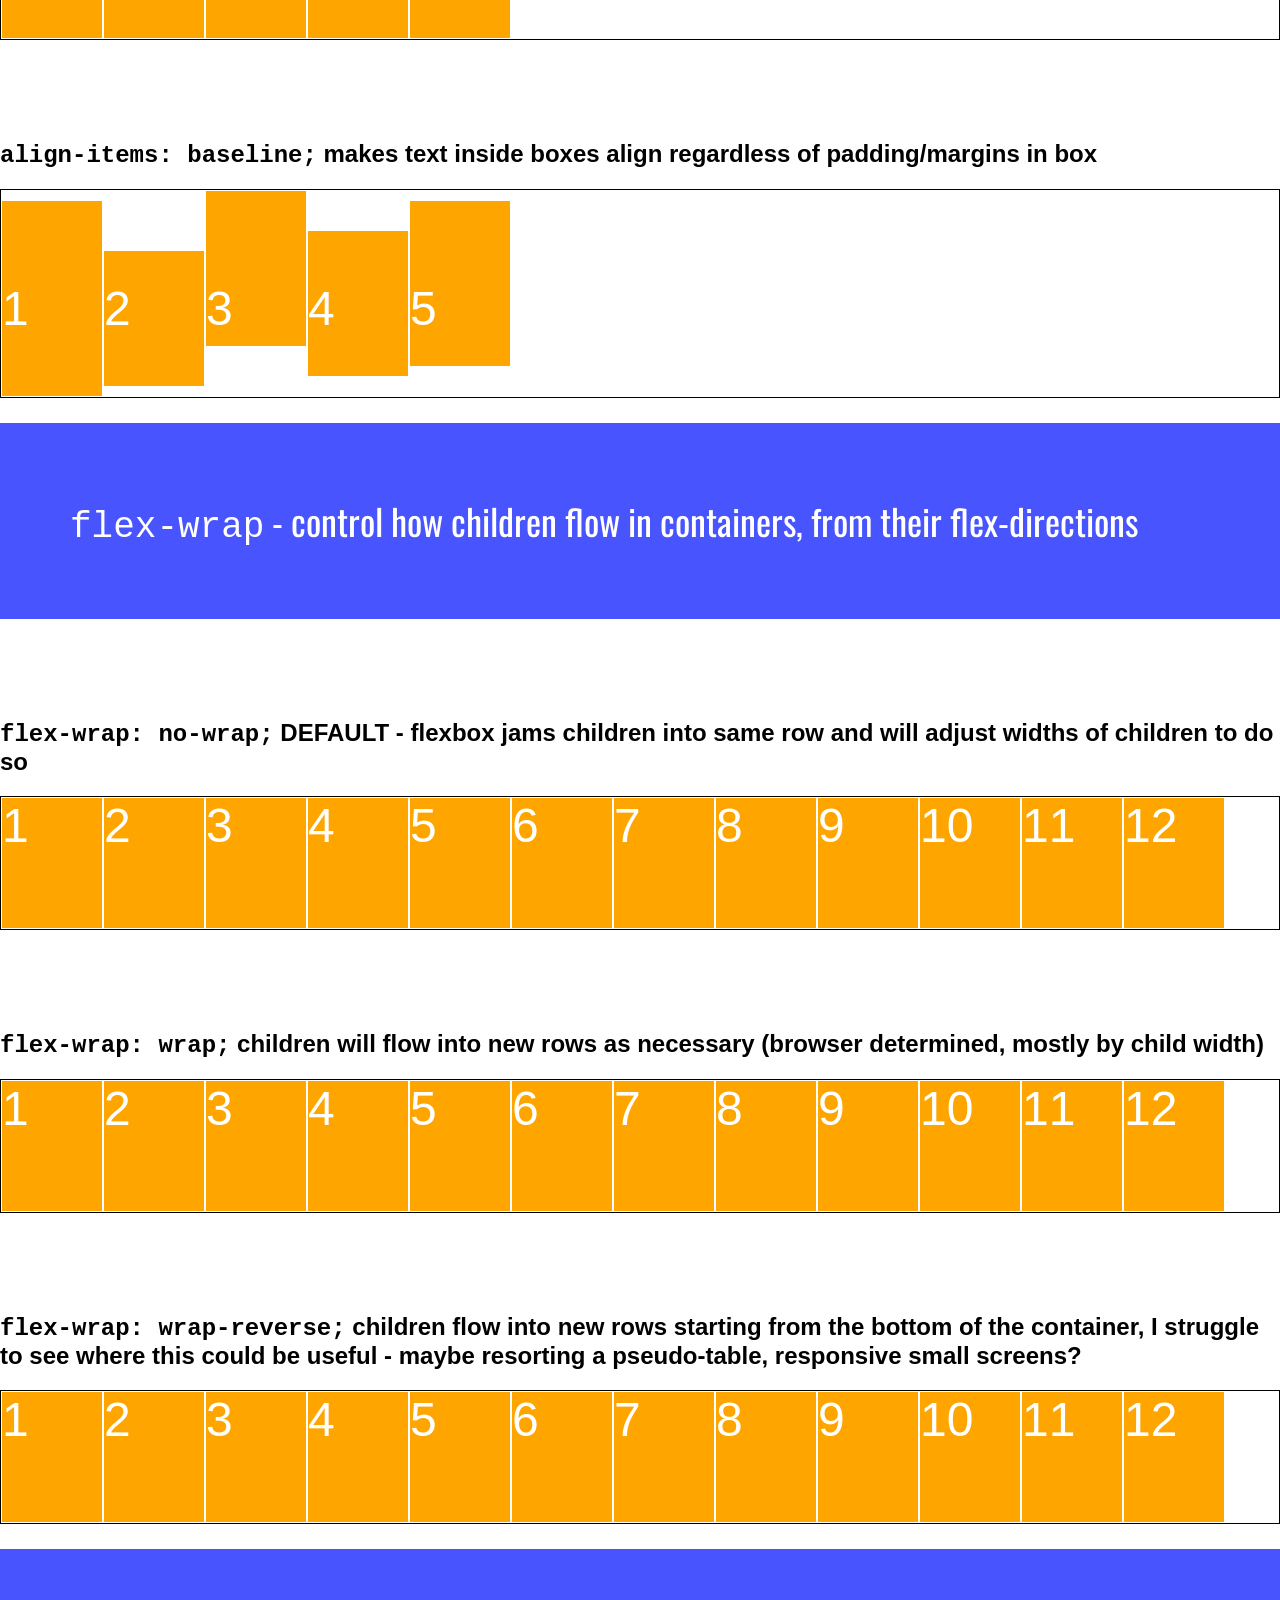
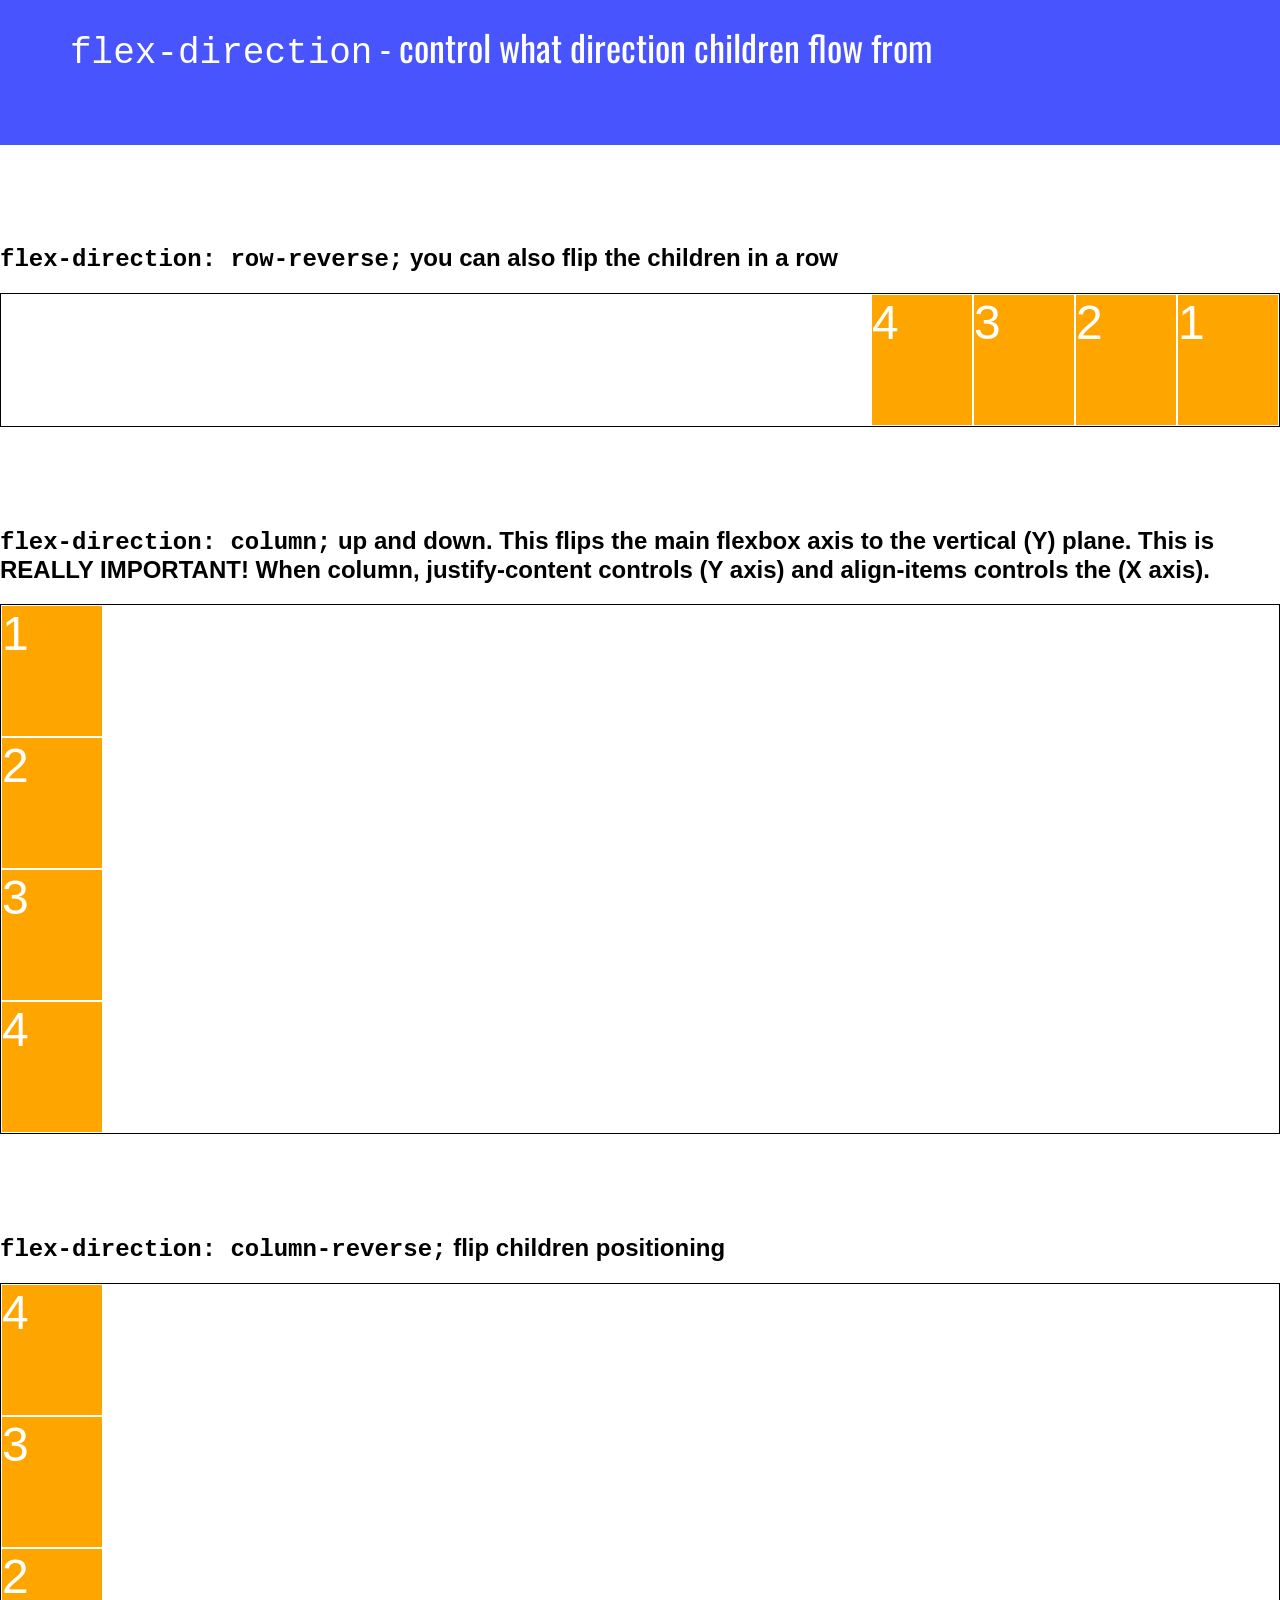
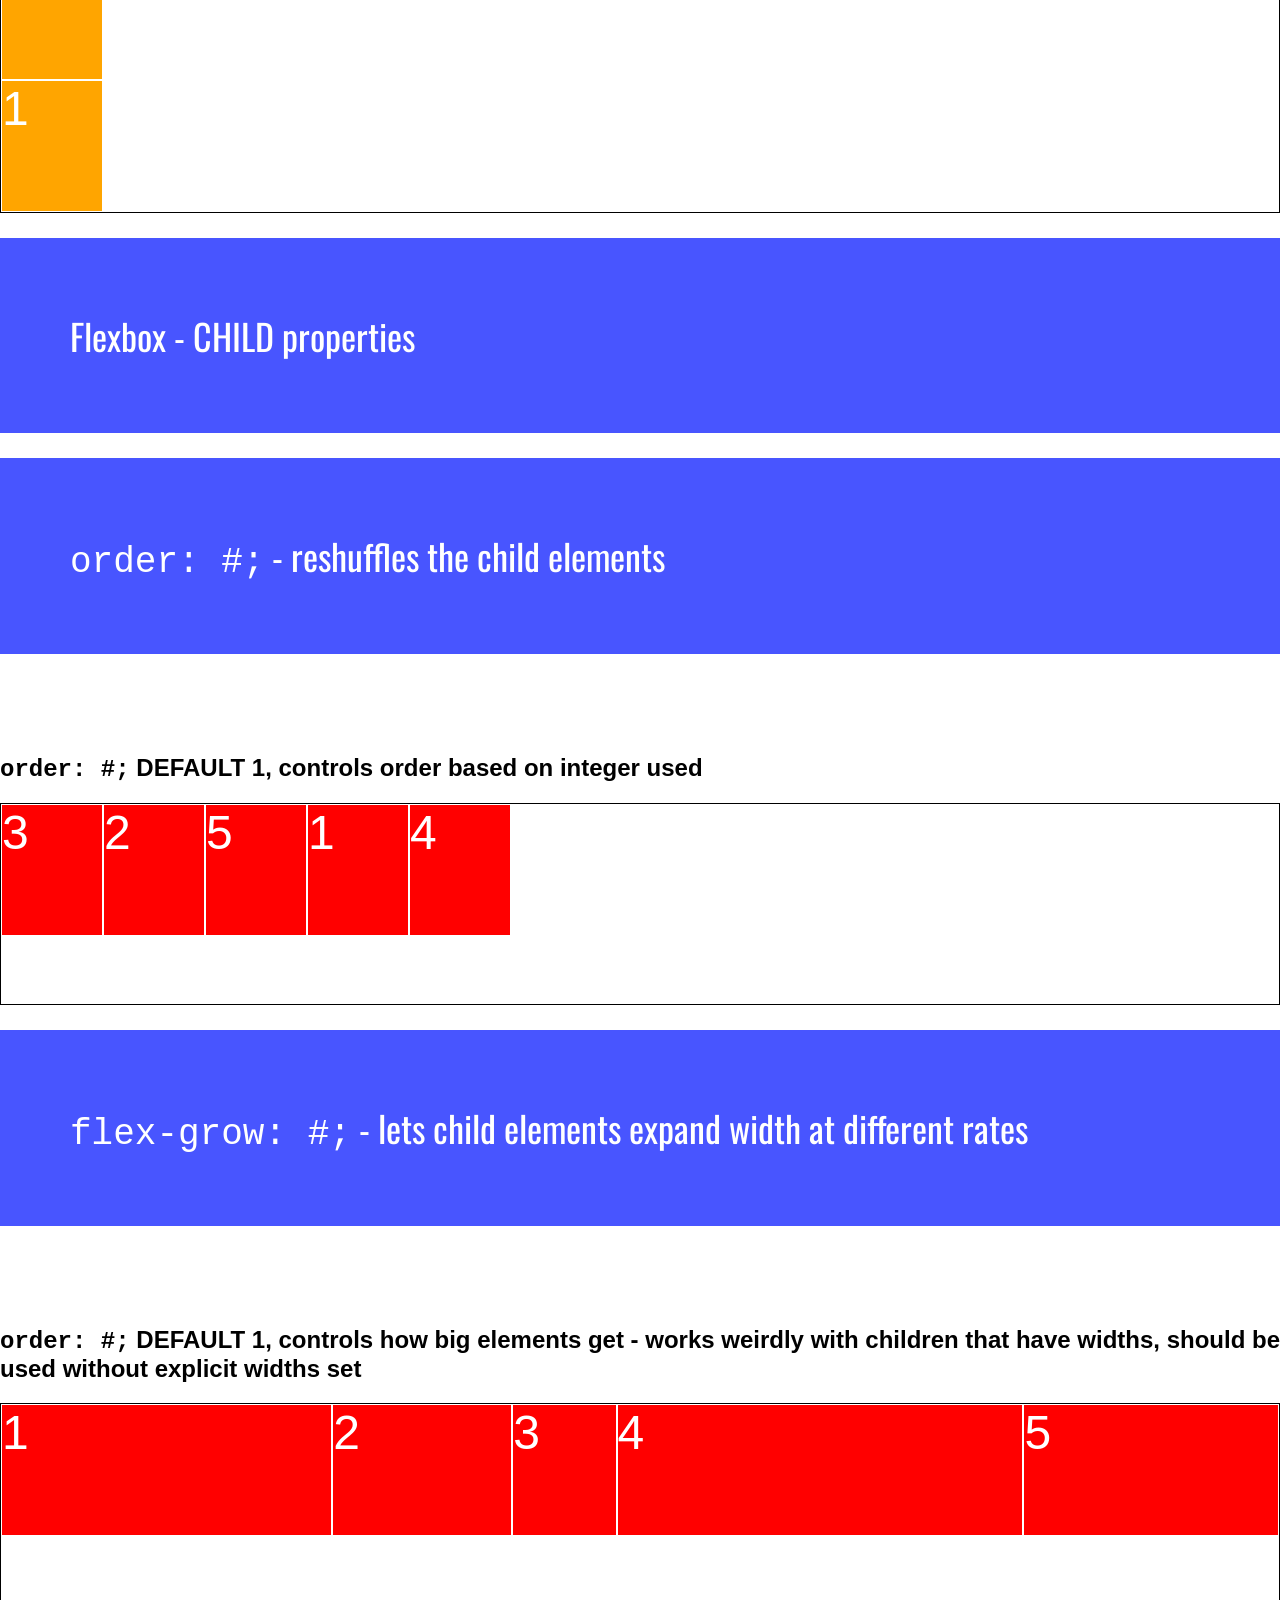
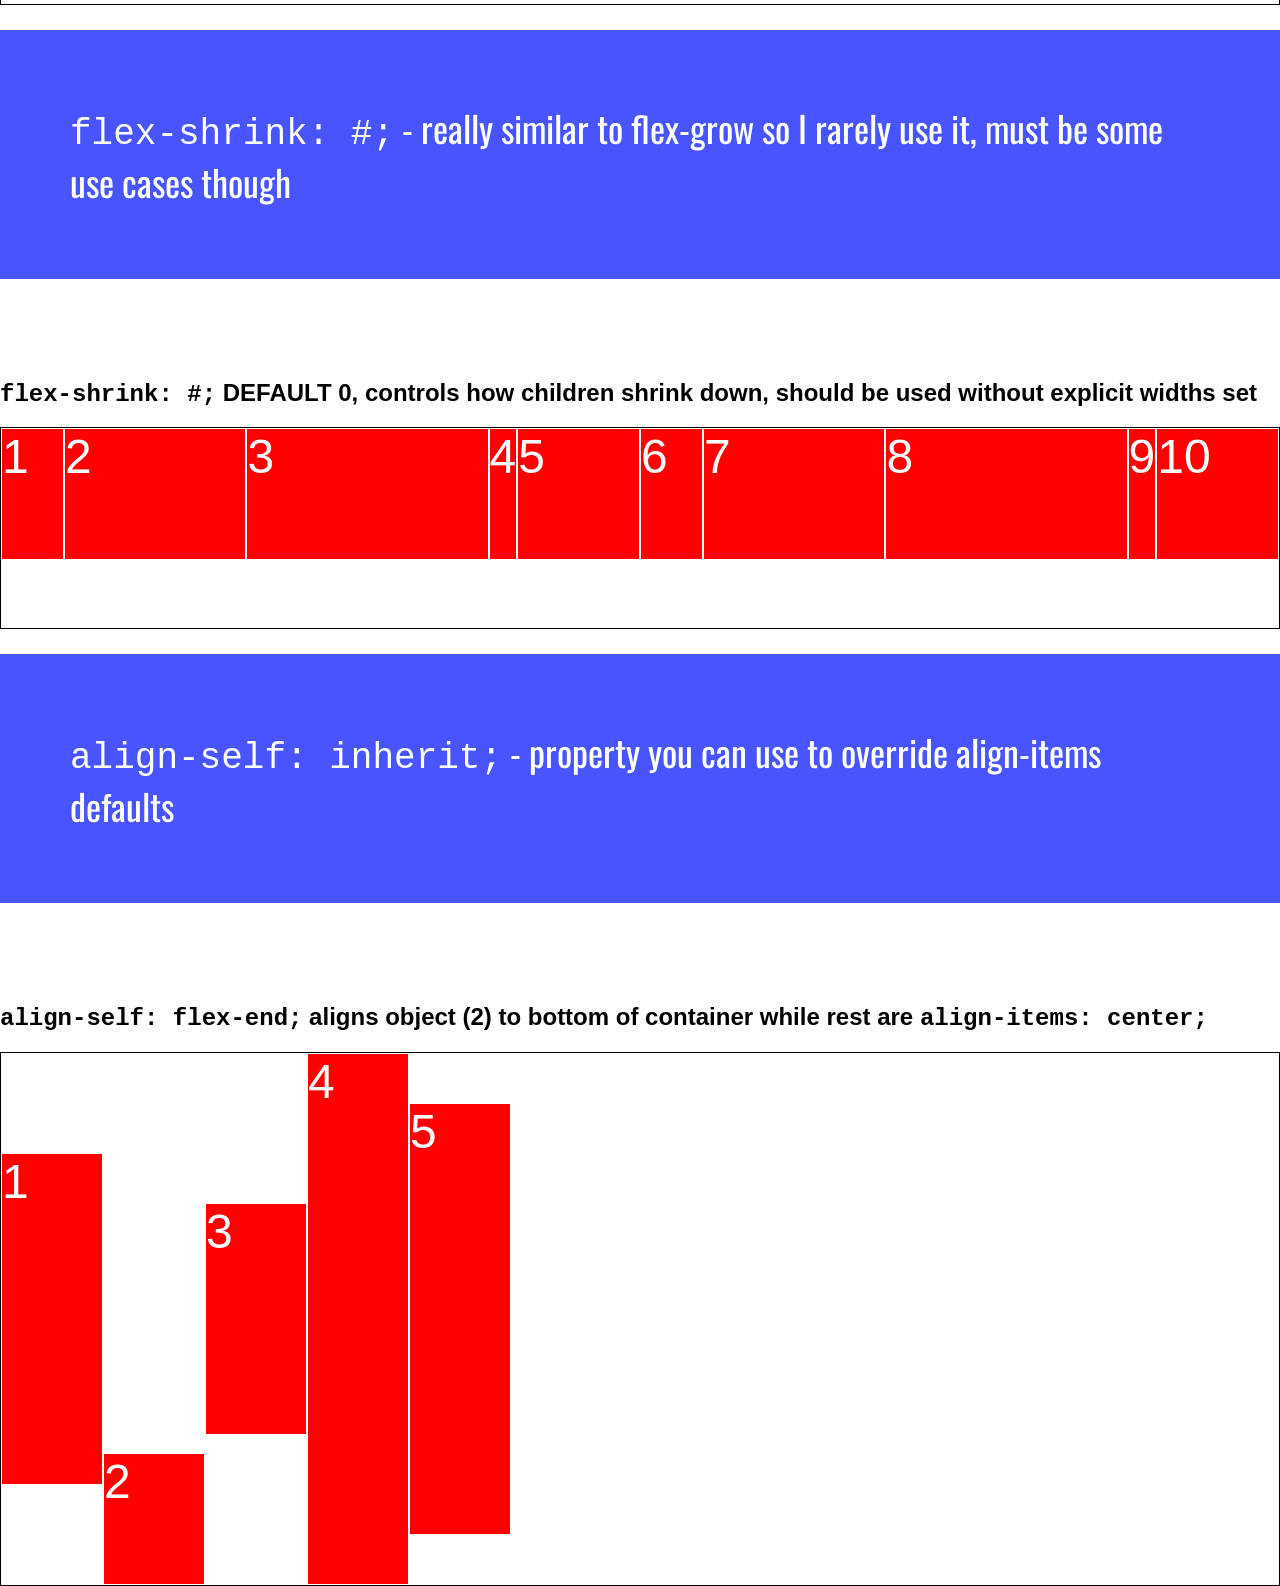
<file: Week_02/04_flexbox/classwork/01-flexing-your-layout-muscle/index.html>
<!doctype html>
<html>
<head>
  <title>Flexbox</title>
  <link rel="stylesheet" href="css/normalize.css">
  <link href="https://fonts.googleapis.com/css?family=Open+Sans|Oswald" rel="stylesheet">
  <link rel="stylesheet" href="css/main.css">
</head>
<body>
  <header class="intro">
    <p class="heading">Flexbox - CONTAINER properties</p>
  </header>
  <header class="intro">
    <p class="heading"><span class="code">justify-content</span> - control left/right alignment</p>
  </header>

  <h2><span class="code">justify-content: flex-start;</span> DEFAULT (row, left aligned, no spacing)</h2>
  <section class="base-container-row flex01">
    <div class="base-child">1</div>
    <div class="base-child">2</div>
    <div class="base-child">3</div>
    <div class="base-child">4</div>
  </section>

  <h2><span class="code">justify-content: center;</span> centered horizontally</h2>
  <section class="base-container-row flex02">
    <div class="base-child">1</div>
    <div class="base-child">2</div>
    <div class="base-child">3</div>
    <div class="base-child">4</div>
  </section>

  <h2><span class="code">justify-content: flex-end;</span> - aligned right</h2>
  <section class="base-container-row flex03">
    <div class="base-child">1</div>
    <div class="base-child">2</div>
    <div class="base-child">3</div>
    <div class="base-child">4</div>
  </section>

  <h2><span class="code">justify-content: space-around;</span> evenly spaced apart</h2>
  <section class="base-container-row flex04">
    <div class="base-child">1</div>
    <div class="base-child">2</div>
    <div class="base-child">3</div>
    <div class="base-child">4</div>
  </section>

  <h2><span class="code">justify-content: space-between;</span> pushed way out to the edges, great for responsive layouts</h2>
  <section class="base-container-row flex05">
    <div class="base-child">1</div>
    <div class="base-child">2</div>
    <div class="base-child">3</div>
    <div class="base-child">4</div>
  </section>

  <header class="intro">
    <p class="heading"><span class="code">align-items</span> - control top/bottom alignment</p>
  </header>

  <h2><span class="code">align-items: flex-start;</span> DEFAULT - align to top of container</h2>
  <section class="base-container-column flex30">
    <div class="base-child child01">1</div>
    <div class="base-child child02">2</div>
    <div class="base-child child03">3</div>
    <div class="base-child child04">4</div>
    <div class="base-child child05">5</div>
  </section>

  <h2><span class="code">align-items: flex-end;</span> align to bottom of container</h2>
  <section class="base-container-column flex31">
    <div class="base-child child01">1</div>
    <div class="base-child child02">2</div>
    <div class="base-child child03">3</div>
    <div class="base-child child04">4</div>
    <div class="base-child child05">5</div>
  </section>

  <h2><span class="code">align-items: center;</span> align objects such that there is even space above and below them</h2>
  <section class="base-container-column flex32">
    <div class="base-child child01">1</div>
    <div class="base-child child02">2</div>
    <div class="base-child child03">3</div>
    <div class="base-child child04">4</div>
    <div class="base-child child05">5</div>
  </section>

  <h2><span class="code">align-items: stretch;</span> stretch children containers, but for this to work none of the children can have heights</h2>
  <section class="base-container-column flex33">
    <div class="base-child-stretch child10">1</div>
    <div class="base-child-stretch child11">2</div>
    <div class="base-child-stretch child12">3</div>
    <div class="base-child-stretch child13">4</div>
    <div class="base-child-stretch child14">5</div>
  </section>

  <h2><span class="code">align-items: baseline;</span> makes text inside boxes align regardless of padding/margins in box</h2>
  <section class="base-container-column flex34">
    <div class="base-child-stretch child10">1</div>
    <div class="base-child-stretch child11">2</div>
    <div class="base-child-stretch child12">3</div>
    <div class="base-child-stretch child13">4</div>
    <div class="base-child-stretch child14">5</div>
  </section>

  <header class="intro">
    <p class="heading"><span class="code">flex-wrap</span> - control how children flow in containers, from their flex-directions</p>
  </header>
  <h2><span class="code">flex-wrap: no-wrap;</span> DEFAULT - flexbox jams children into same row and will adjust widths of children to do so</h2>
  <section class="base-container-column flex20">
    <div class="base-child">1</div>
    <div class="base-child">2</div>
    <div class="base-child">3</div>
    <div class="base-child">4</div>
    <div class="base-child">5</div>
    <div class="base-child">6</div>
    <div class="base-child">7</div>
    <div class="base-child">8</div>
    <div class="base-child">9</div>
    <div class="base-child">10</div>
    <div class="base-child">11</div>
    <div class="base-child">12</div>
  </section>

  <h2><span class="code">flex-wrap: wrap;</span> children will flow into new rows as necessary (browser determined, mostly by child width)</h2>
  <section class="base-container-column flex21">
    <div class="base-child">1</div>
    <div class="base-child">2</div>
    <div class="base-child">3</div>
    <div class="base-child">4</div>
    <div class="base-child">5</div>
    <div class="base-child">6</div>
    <div class="base-child">7</div>
    <div class="base-child">8</div>
    <div class="base-child">9</div>
    <div class="base-child">10</div>
    <div class="base-child">11</div>
    <div class="base-child">12</div>
  </section>

  <h2><span class="code">flex-wrap: wrap-reverse;</span> children flow into new rows starting from the bottom of the container, I struggle to see where this could be useful - maybe resorting a pseudo-table, responsive small screens?</h2>
  <section class="base-container-column flex22">
    <div class="base-child">1</div>
    <div class="base-child">2</div>
    <div class="base-child">3</div>
    <div class="base-child">4</div>
    <div class="base-child">5</div>
    <div class="base-child">6</div>
    <div class="base-child">7</div>
    <div class="base-child">8</div>
    <div class="base-child">9</div>
    <div class="base-child">10</div>
    <div class="base-child">11</div>
    <div class="base-child">12</div>
  </section>


    <header class="intro">
      <p class="heading"><span class="code">flex-direction</span> - control what direction children flow from</p>
    </header>

    <h2><span class="code">flex-direction: row-reverse;</span> you can also flip the children in a row</h2>
    <section class="base-container-column flex06">
      <div class="base-child">1</div>
      <div class="base-child">2</div>
      <div class="base-child">3</div>
      <div class="base-child">4</div>
    </section>

    <h2><span class="code">flex-direction: column;</span> up and down. This flips the main flexbox axis to the vertical (Y) plane. This is REALLY IMPORTANT! When column, justify-content controls (Y axis) and align-items controls the (X axis).</h2>
    <section class="base-container-column flex07">
      <div class="base-child">1</div>
      <div class="base-child">2</div>
      <div class="base-child">3</div>
      <div class="base-child">4</div>
    </section>

    <h2><span class="code">flex-direction: column-reverse;</span> flip children positioning</h2>
    <section class="base-container-column flex08">
      <div class="base-child">1</div>
      <div class="base-child">2</div>
      <div class="base-child">3</div>
      <div class="base-child">4</div>
    </section>

    <header class="intro">
      <p class="heading">Flexbox - CHILD properties</p>
    </header>
    <header class="intro">
      <p class="heading"><span class="code">order: #;</span> - reshuffles the child elements</p>
    </header>

    <h2><span class="code">order: #;</span> DEFAULT 1, controls order based on integer used</h2>
    <section class="base-container-row flex01">
      <div class="base-child-red child20">1</div>
      <div class="base-child-red child21">2</div>
      <div class="base-child-red child22">3</div>
      <div class="base-child-red child23">4</div>
      <div class="base-child-red child24">5</div>
    </section>

    <header class="intro">
      <p class="heading"><span class="code">flex-grow: #;</span> - lets child elements expand width at different rates</p>
    </header>

    <h2><span class="code">order: #;</span> DEFAULT 1, controls how big elements get - works weirdly with children that have widths, should be used without explicit widths set</h2>
    <section class="base-container-row flex01">
      <div class="base-child-red child30">1</div>
      <div class="base-child-red child31">2</div>
      <div class="base-child-red child32">3</div>
      <div class="base-child-red child33">4</div>
      <div class="base-child-red child34">5</div>
    </section>

    <header class="intro">
      <p class="heading"><span class="code">flex-shrink: #;</span> - really similar to flex-grow so I rarely use it, must be some use cases though</p>
    </header>

    <h2><span class="code">flex-shrink: #;</span> DEFAULT 0, controls how children shrink down, should be used without explicit widths set</h2>
    <section class="base-container-row flex01">
      <div class="base-child-red child40">1</div>
      <div class="base-child-red child41">2</div>
      <div class="base-child-red child42">3</div>
      <div class="base-child-red child43">4</div>
      <div class="base-child-red child44">5</div>
      <div class="base-child-red child40">6</div>
      <div class="base-child-red child41">7</div>
      <div class="base-child-red child42">8</div>
      <div class="base-child-red child43">9</div>
      <div class="base-child-red child44">10</div>
    </section>


    <header class="intro">
      <p class="heading"><span class="code">align-self: inherit;</span> - property you can use to override align-items defaults</p>
    </header>

    <h2><span class="code">align-self: flex-end;</span> aligns object (2) to bottom of container while rest are <span class="code">align-items: center;</span></h2>
    <section class="base-container-column flex32">
      <div class="base-child-red child01">1</div>
      <div class="base-child-red child02 child50">2</div>
      <div class="base-child-red child03">3</div>
      <div class="base-child-red child04">4</div>
      <div class="base-child-red child05">5</div>
    </section>

  <script src="https://ajax.googleapis.com/ajax/libs/jquery/3.1.0/jquery.min.js"></script>
  <script src="js/main.js"></script>
</body>
</html>
</file>
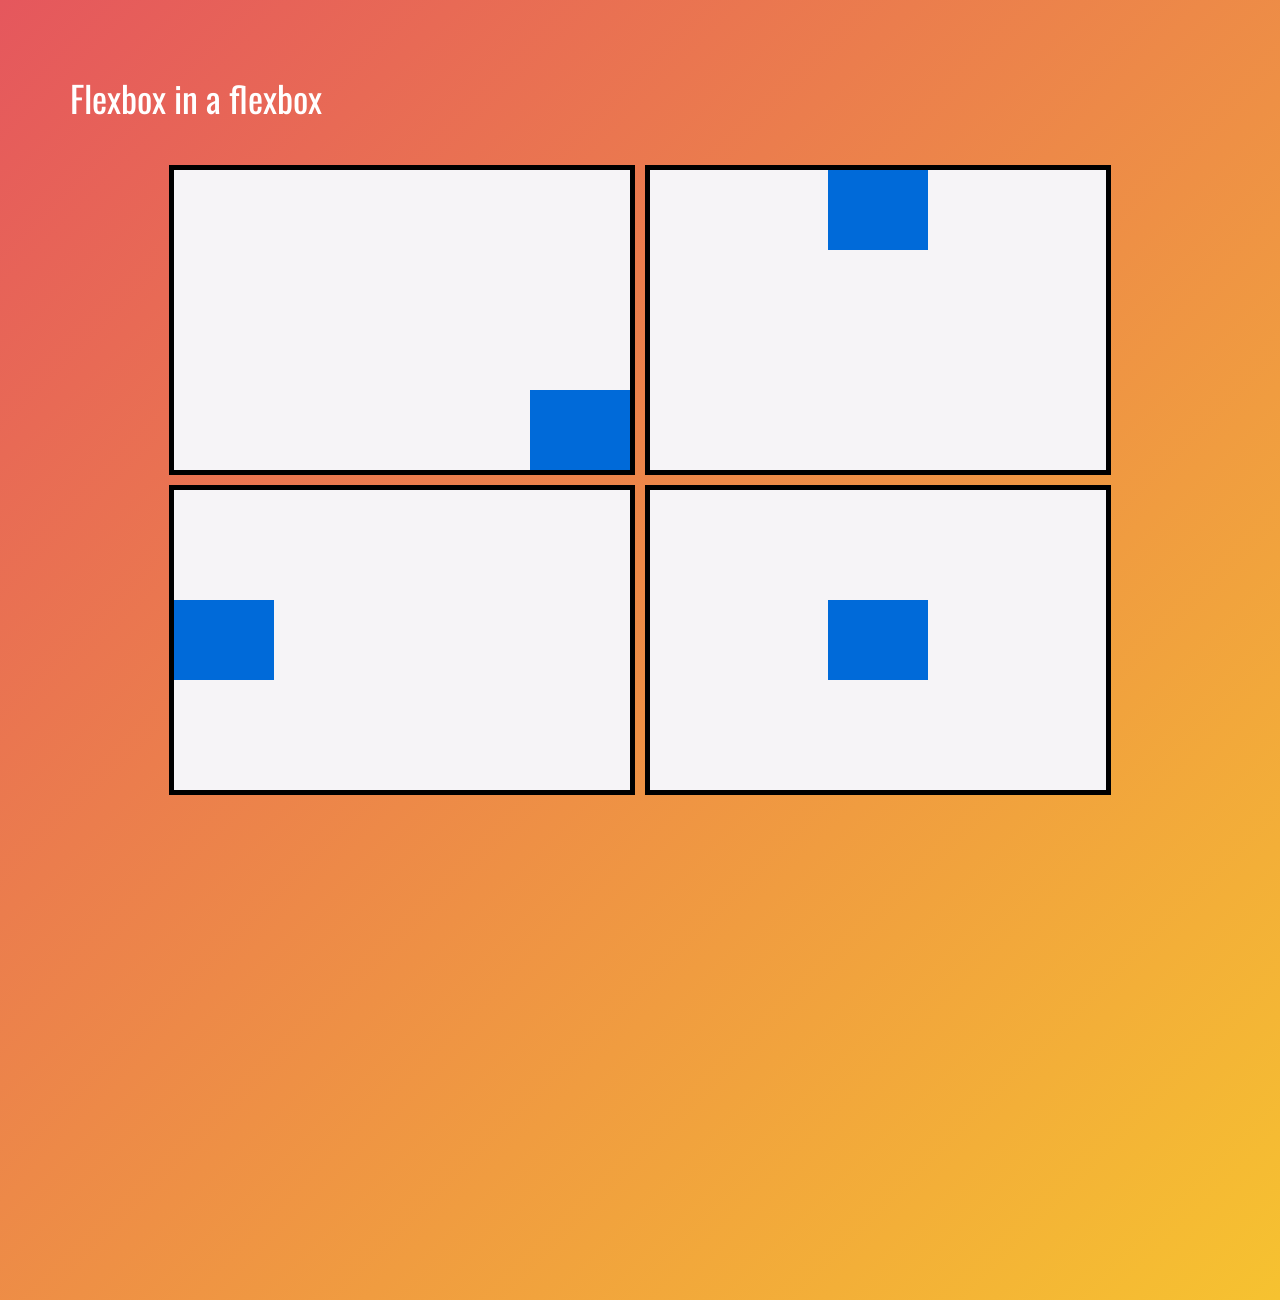
<file: Week_03/05_CSS_Grid/Classwork/01-flexbox-in-a-flexbox/index.html>
<!DOCTYPE html>
<html>
<head>
  <meta charset="utf-8" />
  <meta http-equiv="X-UA-Compatible" content="IE=edge">
  <title>Flexbox in a flexbox</title>
  <meta name="viewport" content="width=device-width, initial-scale=1">
  <link href="https://fonts.googleapis.com/css?family=Open+Sans|Oswald" rel="stylesheet">
  <link rel="stylesheet" type="text/css" media="screen" href="css/main.css" />
</head>
<body>
  <header class="intro">
    <p class="heading">Flexbox in a flexbox</p>
  </header>
  <main class="flexbox-demo">
    <section class="flexbox-second-level">
      <div class="item"></div>
      <div class="item"></div>
    </section>
    <section class="flexbox-second-level">
      <div class="item"></div>
      <div class="item"></div>
    </section>
    <section class="flexbox-second-level">
      <div class="item"></div>
      <div class="item"></div>
    </section>    
    <section class="flexbox-second-level">
      <div class="item"></div>
      <div class="item"></div>
    </section>
  </main>
</body>
</html>
</file>
<file: Week_02/Homework/01-airbnb-layout/css/style.css>
header {
  background-color: #F1F1F1;
  text-align: center;
  padding: 20px;
}

.cont{
  display: flex;
  justify-content: center;
  background-color: #F1F1F1;
}
.row1 {
  
  text-align: center
}
.btn {
  background-color: #F1F1F1;
  text-align: center;
  padding: 20px;
}
.midtext {
  background-color: #F1F1F1;
  text-align: center;
  padding: 20px;
}
.cont2{
  display: flex;
  justify-content: center;
  background-color: #F1F1F1;
}
.btn2 {
  background-color: #F1F1F1;
  text-align: center;
  padding: 20px;
}
</file>
<file: Week_02/Homework/03-brooklyn-source_HW/css/style.css>
/* 

## Style Hints: 

Body Font Size = 12px
	 Line Height = 17px
	 Font Family = "Times New Roman", serif
	 Font Color = #656565

Link Hover Color = #20222a

*/
</file>
<file: Week_02/Homework/04-instagram-replication_LAB/css/main.css>
/*
Colors to use:
dark blue: #06365f
light blue: #1c5380
*/

body {
  font: 200 16px/1.5 "Helvetica Neue", Helvetica, Arial, sans-serif;
  margin: 0;
}

.btn_login {
  border: none;
  padding: 5px;
  display: inline-block;
  margin-left: 9em;
  vertical-align: top;
  margin-top: 4em;

  background: #7390a9;
  background-image: -webkit-linear-gradient(top, #7390a9, #355e82);
  background-image: -moz-linear-gradient(top, #7390a9, #355e82);
  background-image: -ms-linear-gradient(top, #7390a9, #355e82);
  background-image: -o-linear-gradient(top, #7390a9, #355e82);
  background-image: linear-gradient(to bottom, #7390a9, #355e82);
  -webkit-border-radius: 3;
  -moz-border-radius: 3;
  border-radius: 3px;
  -webkit-box-shadow: 0px 1px 3px #666666;
  -moz-box-shadow: 0px 1px 3px #666666;
  box-shadow: 0px 1px 3px #666666;
  font-family: Arial;
  color: #ffffff;
 /* padding: 10px 20px 10px 20px;*/
  text-decoration: none;
}

.btn_login:hover {
  background: #064166;
  text-decoration: none;
}

.btn_login::before {
  content: url("../images/home.png");
  display: inline-block;
}

.btn_login span {
  display: inline-block;
  font-weight: bold;
  color: #e1e1e1;
  padding: 5px .5em;
  vertical-align: top;
}
</file>
<file: Week_03/Homework/02-your-favorite-musician/style.css>
.container{
    display: grid;
    grid-template-columns: 1fr 1fr 1fr;
    grid-auto-rows:minmax(100px,auto) ;
    
}

.box1{
    background: rgb(184, 203, 243);
    grid-row: 1/5;
    grid-column: 1/2;
}

.box2{
    background: rgb(101, 129, 250);
    grid-column: 2/4;
    grid-row: 1/5;
    color:rgb(218, 225, 253) ;
    font-family: Georgia, 'Times New Roman', Times, serif;
    text-align: center;
}
.box3{
    position: absolute;
    right: 300px;
    top: 150px;

}
.box4{
    position: absolute;
    left: 200px;
    top:30px ;
}
 
.box5{
    background: rgb(101, 129, 250);
    grid-column: 1/4;
    grid-row: 5/8;

}
h2{
    font-family: Georgia, 'Times New Roman', Times, serif;
}
.box6{
 position: absolute;
 width: 50%;
 left: 20%;
 top: 70%;
 font-family: sans-serif;
 color:rgb(218, 225, 253) ;
 
}

*{
    margin: 0px;
}
img{
    height: 100%;
    width: 300px;
}
</file>
<file: Week_07/assignments/02-forming-up/css/main.css>
.forming-an-opinion {
  margin: 25px;
}

fieldset {
  padding: 25px;
}

input, button, select, textarea {
  display: block;
  margin-bottom: 15px;
}

#textarea-1, #the_content {
  height: 200px;
  width: 500px;
}

input[type=text].red-text {
  color: red;
}

label {
  padding-bottom: 8px;
}

.checkbox input, .checkbox label, .radio input, .radio label {
  display: inline;
}
</file>
<file: Week_01/02_css_basics/assignments/05-css-experiment-time/main.css>
.hp-issue-index {
  text-decoration: underline;
}

ul .hp-issue-article-list {
  color: red;
}
</file>
<file: Week_02/03_box_model/classwork/00-css-reference/main.css>
/* Font properties */
.sample-font-family {
  font-family: "Custom font name", Arial, sans-serif;
}

.sample-font-size {
  font-size: 30px;
}

.sample-font-style {
  font-style: italic;
}

.sample-font-weight {
  font-weight: bold;
}

/* This can be a value (where 1 is baseline) or a percentage (where 100% is baseline) */
.sample-line-height {
  line-height: 1.4;
}

.sample-font {
  font: italic bold 30px/1.4 Arial;
}

/* Text Properties */
.sample-text-align {
  text-align: center;
}

.sample-text-decoration {
  text-decoration: underline;
}

.sample-text-transform {
  text-transform: capitalize;
}

/* Colors */
.sample-01 {
  color: limegreen;
}

.sample-02 {
  color: #666;
}

.sample-03 {
  color: rgba(43,67,123,1);
}

.sample-04 {
  color: hsla(343, 100%, 40%, 1);
}

/* Backgrounds */
.sample-05 {
  background-color: #ffa3fa;
}

.sample-06 {
  background-color: #ffa3fa;
  background-image: url(http://67.media.tumblr.com/30b1b0d0a42bca3759610242a1ff0348/tumblr_nnjxy1GQAA1tpo3v2o1_540.jpg);
  color: #fff;
  height: 600px;
  width: 600px;
}

.sample-07 {
  background-color: #ffa3fa;
  background-image: url(http://67.media.tumblr.com/30b1b0d0a42bca3759610242a1ff0348/tumblr_nnjxy1GQAA1tpo3v2o1_540.jpg);
  background-repeat: repeat-y;
  color: #fff;
  height: 600px;
  width: 600px;
}

.sample-08 {
  background-color: #ffa3fa;
  background-image: url(http://67.media.tumblr.com/30b1b0d0a42bca3759610242a1ff0348/tumblr_nnjxy1GQAA1tpo3v2o1_540.jpg);
  background-size: cover;
  background-repeat: no-repeat;
  color: #222;
  height: 300px;
  width: 300px;
}

.sample-09 {
  background: #ffa3fa bottom right no-repeat;
  color: #222;
  height: 600px;
  width: 600px;
}

/* Margin, Padding, Border */
.sample-10 {
  background-color: rgba(97, 255, 213, 1);
  height: 200px;
  margin: 25px auto;
  width: 200px;
}

.sample-11 {
  background-color: rgba(97, 255, 213, 1);
  height: 200px;
  padding: 50px;
  width: 200px;
}

.sample-12 {
  background-color: rgba(97, 255, 213, 1);
  border-left: 5px solid #222;
  height: 200px;
  padding: 50px;
  width: 200px;
}

.sample-13 {
  background-color: rgba(97, 255, 213, 1);
  border: 10px solid #222;
  height: 200px;
  padding: 50px;
  margin: 50px;
  width: 200px;
}

.sample-14 {
  background-color: rgba(97, 255, 213, 1);
  border: 10px solid #222;
  height: 200px;
  padding: 50px;
  margin: 50px;
  width: 200px;
}

.sample-15 {
  background-color: rgba(97, 255, 213, 1);
  border: 10px solid #222;
  height: 200px;
  overflow: scroll;
  padding: 50px;
  margin: 50px;
  width: 200px;
}
</file>
<file: Week_02/04_flexbox/classwork/01-flexing-your-layout-muscle/css/main.css>
body {
  margin: 0;
}

/* offset page header height by height of the top header*/
h1 {
  padding-top: 100px;
}

h2 {
  padding-top: 80px;
}

div {
  padding-bottom: 30px;
}

.code {
  font-family: courier;
}

.intro {
  background-color: #4855FF;
  margin-top: 25px;
  padding: 35px 70px;
}

.heading {
  color: rgba(255,255,255,1);
  font-family: 'Oswald', sans-serif;
  font-size: 36px;
}

/*
##################################
######## Container Styles ########
##################################
*/
.base-container-row {
  border: 1px solid black;
  display: flex;
  height: 200px;
}

.base-container-column {
  border: 1px solid black;
  display: flex;
}


/*
Exploring flex-direction and justify-content properties
*/

/* Defaults */
.flex01 {
  justify-content: flex-start;
  flex-direction: row;
}

.flex02 {
  justify-content: center;
}

.flex03 {
  justify-content: flex-end;
}

.flex04 {
  justify-content: space-around;
}

.flex05 {
  justify-content: space-between;
}

/* Exploring flex-direction */
.flex06 {
  flex-direction: row-reverse;
}

.flex07 {
  flex-direction: column;
}

.flex08 {
  flex-direction: column-reverse;
}

/* Exploring flex-wrap */
.flex20 {
  flex-direction: row; /* default but I'm putting it here anyway */
  flex-wrap: no-wrap;
}

.flex21 {
  flex-direction: row; /* default but I'm putting it here anyway */
  flex-wrap: wrap;
}

.flex22 {
  flex-direction: row; /* default but I'm putting it here anyway */
  flex-wrap: wrap-reverse;
}

/* Exploring align-items, use it to control top/bottom alignment */
.flex30 {
  align-items: flex-start;
}

.flex31 {
  align-items: flex-end;
}

.flex32 {
  align-items: center;
}

.flex33 {
  align-items: stretch;
}

.flex34 {
  align-items: baseline;
}

/*
##############################
######## Child Styles ########
##############################
*/

.base-child {
  background-color: orange;
  border: 1px solid white;
  color: white;
  font-size: 48px;
  height: 100px;
  width: 100px;
}

.base-child-red {
  background-color: red;
  border: 1px solid white;
  color: white;
  font-size: 48px;
  height: 100px;
}

.base-child-stretch {
  background-color: orange;
  border: 1px solid white;
  color: white;
  font-size: 48px;
}

.child01 { height: 300px; width: 100px; }
.child02 { height: 100px; width: 100px; }
.child03 { height: 200px; width: 100px; }
.child04 { height: 500px; width: 100px; }
.child05 { height: 400px; width: 100px; }

/* To better demo align-items*/
.child10 {
  padding-top: 80px;
  padding-bottom: 60px;
  width: 100px;
}

.child11 {
  padding-top: 30px;
  padding-bottom: 50px;
  width: 100px;
}

.child12 {
  padding-top: 90px;
  padding-bottom: 10px;
  width: 100px;
}

.child13 {
  padding-top: 50px;
  padding-bottom: 40px;
  width: 100px;
}

.child14 {
  padding-top: 80px;
  padding-bottom: 30px;
  width: 100px;
}

/* ORDER */
.child20 {
  order: 4;
  width: 100px;
}

.child21 {
  order: 2;
  width: 100px;
}

.child22 {
  order: 1;
  width: 100px;
}

.child23 {
  order: 5;
  width: 100px;
}

.child24 {
  order: 3;
  width: 100px;
}

/* FLEX-GROW */
.child30 {
  flex-grow: 4;
}

.child31 {
  flex-grow: 2;
}

.child32 {
  flex-grow: 1;
}

.child33 {
  flex-grow: 5;
}

.child34 {
  flex-grow: 3;
}

/* FLEX-SHRINK */
.child40 {
  flex-shrink: 4;
  width: 300px;
}

.child41 {
  flex-shrink: 2;
  width: 300px;
}

.child42 {
  flex-shrink: 1;
  width: 300px;
}

.child43 {
  flex-shrink: 5;
  width: 300px;
}

.child44 {
  flex-shrink: 3;
  width: 300px;
}

/* align-item */
.child50 {
  align-self: flex-end;
}
</file>
<file: Week_03/05_CSS_Grid/Classwork/01-flexbox-in-a-flexbox/css/main.css>
/* Flexbox in a flexbox */
body {
  background-image: linear-gradient(135deg,  #e5575d, #f6c230);
  background-repeat: no-repeat;
  color: white;
  margin: 0;
  padding: 35px 70px 500px 70px;
}

h1 {
  padding-top: 100px;
}

h2 {
  padding-top: 80px;
}

div {
  padding-bottom: 30px;
}

.code {
  font-family: courier;
}

.intro {
  margin-top: 25px;
}

.heading {
  color: rgba(255,255,255,1);
  font-family: 'Oswald', sans-serif;
  font-size: 36px;
}

/* Note this is half the screen width minus the border widths */
.flexbox-demo {
  display: flex;
  justify-content: center;
  flex-wrap: wrap;
 }

.flexbox-second-level {
  border: 5px solid black;
  background-color: #f6f4f7;
  display: flex;
  height: 300px;
  margin: 5px;
  width: 40%;
 }

.flexbox-second-level:first-child {
  align-items: flex-end;
  justify-content: flex-end;
}

.flexbox-second-level:nth-child(2) {
  align-items: flex-start;
  justify-content: center;
}

.flexbox-second-level:nth-child(3) {
  align-items: center;
  justify-content: flex-start;
 }

.flexbox-second-level:last-child {
  align-items: center;
  justify-content: center;
}

.item {
  background-color: #006ad9;
  height: 50px;
  width: 50px;
}
</file>
